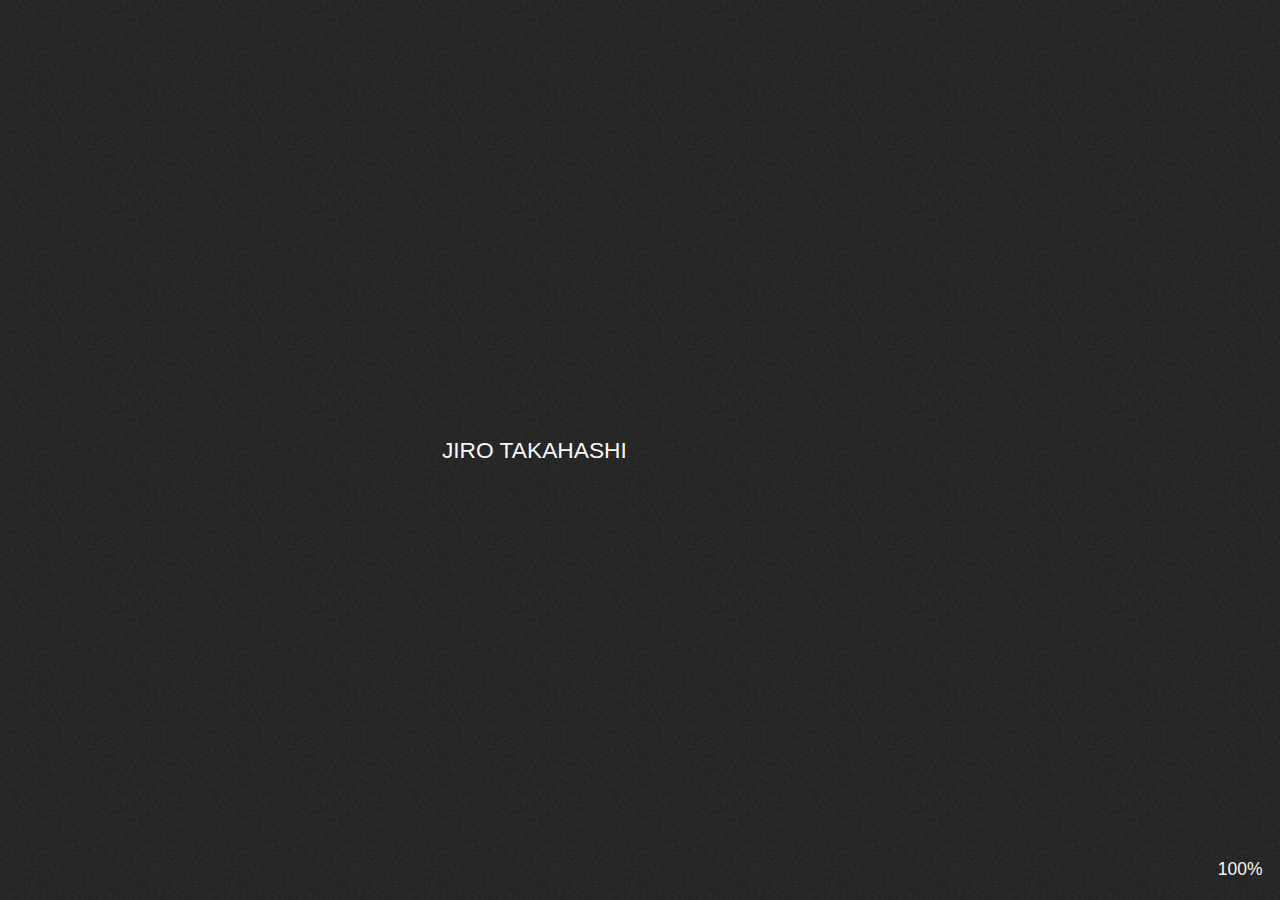
<file: index.html>
<!DOCTYPE html>
<html>
<head>
<title>PF ver2</title>
<meta charset="utf-8">
<meta http-equiv="X-UA-Compatible" content="IE=edge,chrome=1">
<meta name="descriptionription" content="Demo Project">
<meta name="viewport" content="width=device-width, initial-scale=1">
<meta name="robots" content="noindex, nofollow">
<link rel="stylesheet" href="/css/style.css">
<style type="text/css"></style>
</head>

<body id="top" class="home">
  
<div class="grain"></div>

<div id="preloader-overlay" class="overlay overlay-preloader">
  <div class="overlay-content container">
    <div class="loading l-grid v-animate v-fade-in">
      <h1 class="col-l h-4 name">Jiro Takahashi</h1>
      <div class="col-r position">
        <div class="position-inner">
          <span class="s1">Creative Director</span>
          <span class="s2">UI/UX Designer</span>
          <span class="s3">Front-end Developer</span>
        </div>
      </div>
    </div> 
    <div class="progress"><span data-target="100">0</span>%</div>
  </div>
</div>

<div class="wrapper">
  <aside>
    <div id="menu-overlay" class="overlay overlay-menu">
      <div class="overlay-content container">
        <div class="col-l">
          <nav class="nav">
            <ul class="nav-list h-1">
              <li class="nav-menu">
                <a href="/" class="link text-outline link-slot"><span data-text="Home" class="link-text">Home</span></a>
              </li>
              <li class="nav-menu">
                <a href="/works.html" class="link text-outline link-slot"><span data-text="Works" class="link-text">Works</span></a>
              </li>
              <li class="nav-menu">
                <a href="/about.html" class="link text-outline link-slot"><span data-text="About" class="link-text">About</span></a>
              </li>
              <li class="nav-menu">
                <a href="/contact.html" class="link text-outline link-slot"><span data-text="Contact" class="link-text">Contact</span></a>
              </li>
            </ul>
          </nav>
        </div>
        <div class="col-r">
    
          <div class="info">
            <h3 class="title">Contact</h3>
            <ul>
              <li>
                <a class="link link-slot" href="mailto:creative.geek@gmail.com"><span data-text="creative.geek@gmail.com" class="link-text">creative.geek@gmail.com</span></a>
              </li>
            </ul>
          </div>
    
          <div class="info">
            <h3 class="title">Social</h3>
            <ul>
              <li>
                <a class="link link-slot" href="#" target="_blank"><span data-text="Instagram" class="link-text">Instagram</span></a>
              </li>
              <li>
                <a class="link link-slot" href="#" target="_blank"><span data-text="Facebook" class="link-text">Facebook</span></a>
              </li>
              <li>
                <a class="link link-slot" href="#" target="_blank"><span data-text="LinkedIn" class="link-text">LinkedIn</span></a>
              </li>
            </ul>
          </div>
    
          <div class="info">
            <h3 class="title">Base</h3>
            <address>Tokyo / New York / Anyware</address>
          </div>
  
        </div>
      </div>
    
    </div>
  
    <div id="archives-overlay" class="overlay overlay-archives">
      <div class="overlay-content container">
        <nav class="nav nav-archives">
          <ul class="nav-list h-1">
  
            <li class="nav-menu">
              <a href="#" class="link text-outline">Upflex Website</a>
              <img class="img" src="/img/work-thumb-1.jpg"/>
              <div class="ticker">
                <div class="ticker-content">
                  <span>Upflex Website</span>
                  <span>Upflex Website</span>
                  <span>Upflex Website</span>
                  <span>Upflex Website</span>
                  <span>Upflex Website</span>
                </div>
              </div>
            </li>
  
            <li class="nav-menu">
              <a href="#" class="link text-outline">Upflex App</a>
              <img class="img" src="/img/work-thumb-2.jpg"/>
              <div class="ticker">
                <div class="ticker-content">
                  <span>Upflex App</span>
                  <span>Upflex App</span>
                  <span>Upflex App</span>
                  <span>Upflex App</span>
                  <span>Upflex App</span>
                </div>
              </div>
            </li>
  
            <li class="nav-menu">
              <a href="#" class="link text-outline">Upflex Dashboard</a>
              <img class="img" src="/img/work-thumb-3.jpg"/>
              <div class="ticker">
                <div class="ticker-content">
                  <span>Upflex Dashboard</span>
                  <span>Upflex Dashboard</span>
                  <span>Upflex Dashboard</span>
                  <span>Upflex Dashboard</span>
                  <span>Upflex Dashboard</span>
                </div>
              </div>
            </li>
  
            <li class="nav-menu">
              <a href="#" class="link text-outline">Upflex Website</a>
              <img class="img" src="/img/work-thumb-1.jpg"/>
              <div class="ticker">
                <div class="ticker-content">
                  <span>Upflex Website</span>
                  <span>Upflex Website</span>
                  <span>Upflex Website</span>
                  <span>Upflex Website</span>
                  <span>Upflex Website</span>
                </div>
              </div>
            </li>
  
            <li class="nav-menu">
              <a href="#" class="link text-outline">Upflex App</a>
              <img class="img" src="/img/work-thumb-2.jpg"/>
              <div class="ticker">
                <div class="ticker-content">
                  <span>Upflex App</span>
                  <span>Upflex App</span>
                  <span>Upflex App</span>
                  <span>Upflex App</span>
                  <span>Upflex App</span>
                </div>
              </div>
            </li>
  
            <li class="nav-menu">
              <a href="#" class="link text-outline">Upflex Dashboard</a>
              <img class="img" src="/img/work-thumb-3.jpg"/>
              <div class="ticker">
                <div class="ticker-content">
                  <span>Upflex Dashboard</span>
                  <span>Upflex Dashboard</span>
                  <span>Upflex Dashboard</span>
                  <span>Upflex Dashboard</span>
                  <span>Upflex Dashboard</span>
                </div>
              </div>
            </li>
  
            <li class="nav-menu">
              <a href="#" class="link text-outline">Upflex Website</a>
              <img class="img" src="/img/work-thumb-1.jpg"/>
              <div class="ticker">
                <div class="ticker-content">
                  <span>Upflex Website</span>
                  <span>Upflex Website</span>
                  <span>Upflex Website</span>
                  <span>Upflex Website</span>
                  <span>Upflex Website</span>
                </div>
              </div>
            </li>
  
            <li class="nav-menu">
              <a href="#" class="link text-outline">Upflex App</a>
              <img class="img" src="/img/work-thumb-2.jpg"/>
              <div class="ticker">
                <div class="ticker-content">
                  <span>Upflex App</span>
                  <span>Upflex App</span>
                  <span>Upflex App</span>
                  <span>Upflex App</span>
                  <span>Upflex App</span>
                </div>
              </div>
            </li>
  
            <li class="nav-menu">
              <a href="#" class="link text-outline">Upflex Dashboard</a>
              <img class="img" src="/img/work-thumb-3.jpg"/>
              <div class="ticker">
                <div class="ticker-content">
                  <span>Upflex Dashboard</span>
                  <span>Upflex Dashboard</span>
                  <span>Upflex Dashboard</span>
                  <span>Upflex Dashboard</span>
                  <span>Upflex Dashboard</span>
                </div>
              </div>
            </li>
  
          </ul>
        </nav>
      </div>
    
    </div>
  
    <div class="logo-wrapper">
      <a class="logo-link" href="/">
        <img class="svg" src="/img/logo.svg" alt="Jiro Takahashi">
        
      </a>
    </div>
  
    <div id="menu-btn" class="menu-btn">
      <span class="visuallyhidden">Menu</span>
      <span class="line-1"></span>
      <span class="line-2"></span>
    </div>
  
    <nav id="nav-extra" class="nav-extra">
      <nav id="nav-works" class="nav nav-works v-animate v-fade-in">
        <a href="#" class="link link-slot"><span data-text="Archives" class="link-text">Archives</span></a>
        <a href="#" class="link link-slot d-none"><span data-text="Close" class="link-text">Close</span></a>
      </nav>
      <nav id="nav-pagetop" class="nav nav-pagetop v-animate v-fade-in">
        <a href="#top" class="link scroll link-slot"><span data-text="Page Top" class="link-text">Page Top</span></a>
      </nav>
    </nav>
    
    <div class="cta rellax load" data-rellax-speed="-3" data-rellax-mobile-speed="0">
      <a href="">
        <img class="svg" src="/img/cta.svg" alt="Contact me">
      </a>
    </div>
  </aside>

  <header class="header">
    <div class="container">
      <nav class="nav-main v-animate v-move-in v-draw-line-bottom">
        <h1 class="author">
          <a href="/" class="link link-slot"><span data-text="Jiro Takahashi" class="link-text">Jiro Takahashi</span></a>
        </h1>
        <ul class="nav-list">
          <li class="nav-menu">
            <a href="/works.html" class="link link-slot"><span data-text="Works" class="link-text">Works</span></a>
          </li>
          <li class="nav-menu">
            <a href="/about.html" class="link link-slot"><span data-text="About" class="link-text">About</span></a>
          </li>
          <li class="nav-menu">
            <a href="/contact.html" class="link link-slot"><span data-text="Contact" class="link-text">Contact</span></a>
          </li>
        </ul>
      </nav>
    </div>
  </header>

  <main class="main">
    
    <section class="container section intro v-animate"> 
      <div class="intro-inner h-1">
        <p class="text-outline v-animate v-move-in">I’m Jiro Takahashi.</p>
        <p class="v-animate v-move-in delay-1">Full-Stack Designer who makes business stands out with 360* Design experience</p>
      </div>
    </section>

    <section class="container section works">
      <h1 class="v-animate v-move-in v-draw-line-bottom">Selected Works</h1>
    
      <div class="showcase l-grid">
        <a href="/work-template.html" class="item i-m-l  v-animate v-fade-in" data-rellax-speed="0" data-rellax-mobile-speed="0">
          <h2 class="title">Upflex Website</h2>
          <div class="visual"><img src="/img/work-thumb-1.jpg" alt=""></div>
          <div class="description v-animate v-draw-line-bottom"><span class="category">Website Design</span><span class="date">2020</span></div>
        </a>
      <a href="/work-template.html" class="item i-s-r rellax v-animate v-fade-in" data-rellax-speed="2" data-rellax-mobile-speed="0">
          <h2 class="title">Upflex Website</h2>
          <div class="visual"><img src="/img/work-thumb-2.jpg" alt=""></div>
          <div class="description v-animate v-draw-line-bottom"><span class="category">Website Design</span><span class="date">2020</span></div>
        </a>
      <a href="/work-template.html" class="item i-l-c rellax v-animate v-fade-in" data-rellax-speed="0" data-rellax-mobile-speed="0">
          <h2 class="title">Upflex Website</h2>
          <div class="visual"><img src="/img/work-thumb-3.jpg" alt=""></div>
          <div class="description v-animate v-draw-line-bottom"><span class="category">Website Design</span><span class="date">2020</span></div>
        </a>
      <a href="/work-template.html" class="item i-s-l rellax v-animate v-fade-in" data-rellax-speed="1" data-rellax-mobile-speed="0">
          <h2 class="title">Upflex Website</h2>
          <div class="visual"><img src="/img/work-thumb-1.jpg" alt=""></div>
          <div class="description v-animate v-draw-line-bottom"><span class="category">Website Design</span><span class="date">2020</span></div>
        </a>
      <a href="/work-template.html" class="item i-m-r rellax v-animate v-fade-in" data-rellax-speed="0" data-rellax-mobile-speed="0">
          <h2 class="title">Upflex Website</h2>
          <div class="visual"><img src="/img/work-thumb-2.jpg" alt=""></div>
          <div class="description v-animate v-draw-line-bottom"><span class="category">Website Design</span><span class="date">2020</span></div>
        </a>
      <a href="/work-template.html" class="item i-l-c rellax v-animate v-fade-in" data-rellax-speed="0" data-rellax-mobile-speed="0">
          <h2 class="title">Upflex Website</h2>
          <div class="visual"><img src="/img/work-thumb-3.jpg" alt=""></div>
          <div class="description v-animate v-draw-line-bottom"><span class="category">Website Design</span><span class="date">2020</span></div>
        </a> 
      </div>
      
      <div class="a-center a-m-left">
        <a href="#" class="btn">All works
          <div class="arrow"></div>
        </a>
      </div>
    </section>


    <section class="container section about">
      <h1 class="about-inner v-animate v-move-in v-draw-line-bottom">About Me</h1>
      <div class="l-grid v-animate v-fade-in">
        <div class="col-l offset">
          <p class="text-title">Lorem ipsum dolor sit amet, are consetetur sadipscing elitr. </p>
        </div>
        <div class="col-r">
          <p>Lorem ipsum dolor sit amet, consetetur sadipscing elitr, sed diam nonumy eirmod tempor invidunt ut labore et dolore magna aliquyam erat, sed diam voluptua. At vero eos et accusam et justo duoLorem ipsum dolor sit amet, consetetur sadipscing elitr</p>
          <a href="#" class="btn">More About
            <div class="arrow"></div>
          </a>
        </div>
      </div>
    </section> 


    <section class="container-fluid section">
      <div class="ticker ticker-main">
        <span>Art Direction</span><span>Motion Graphics</span><span>Video Editing</span><span>Frontend</span><span>Backend</span><span>Illustration</span><span>Marketing</span><span>UI/UX</span><span>Curry</span><span>Art Direction</span>
      </div>
    </section>

    <section class="container section contact"> 
      <h1 class="v-animate v-move-in v-draw-line-bottom">
        <a href="#" class="link link-slot">
          <span class="link-text" data-text="Let’s Create">Let’s Create</span>
          <span class="arrow-outline"><img src="/img/icon_arrow-l.svg" alt=""></span>
        </a>
      </h1>
      <div class="l-grid">
        <div class="col-l col-title">
          <h2 class="h-5">Contact</h2>
          <a class="link link-slot" href="mailto:creative.geek@gmail.com"><span data-text="creative.geek@gmail.com" class="link-text">creative.geek@gmail.com</span></a>
        </div>
        <div class="col-r">
          <h2 class="h-5">Social</h2>
          <ul class="social-list">
            <li class="nav-menu">
              <a href="#" class="link" target="blank">LN</a>
            </li>
            <li class="nav-menu">
              <a href="#" class="link" target="blank">IG</a>
            </li>
            <li class="nav-menu">
              <a href="#" class="link" target="blank">FB</a>
            </li>
            <li class="nav-menu">
              <a href="#" class="link" target="blank">TW</a>
            </li>
          </ul>
        </div>
      </div>
    
    </section>
    
  </main>

  <footer class="footer container">
    <section class="footer-inner v-animate v-move-in v-draw-line-top"> 
        <small class="copyright">Jiro Takahashi © 2020</small>
    </section>
  </footer>
  
</div>

<script src="/js/rellax.min.js"></script>
<script src="/js/flickity.pkgd.min.js"></script>
<script src="/js/main.js"></script>
<script type="text/javascript"></script>

</body>

</html>
</file>
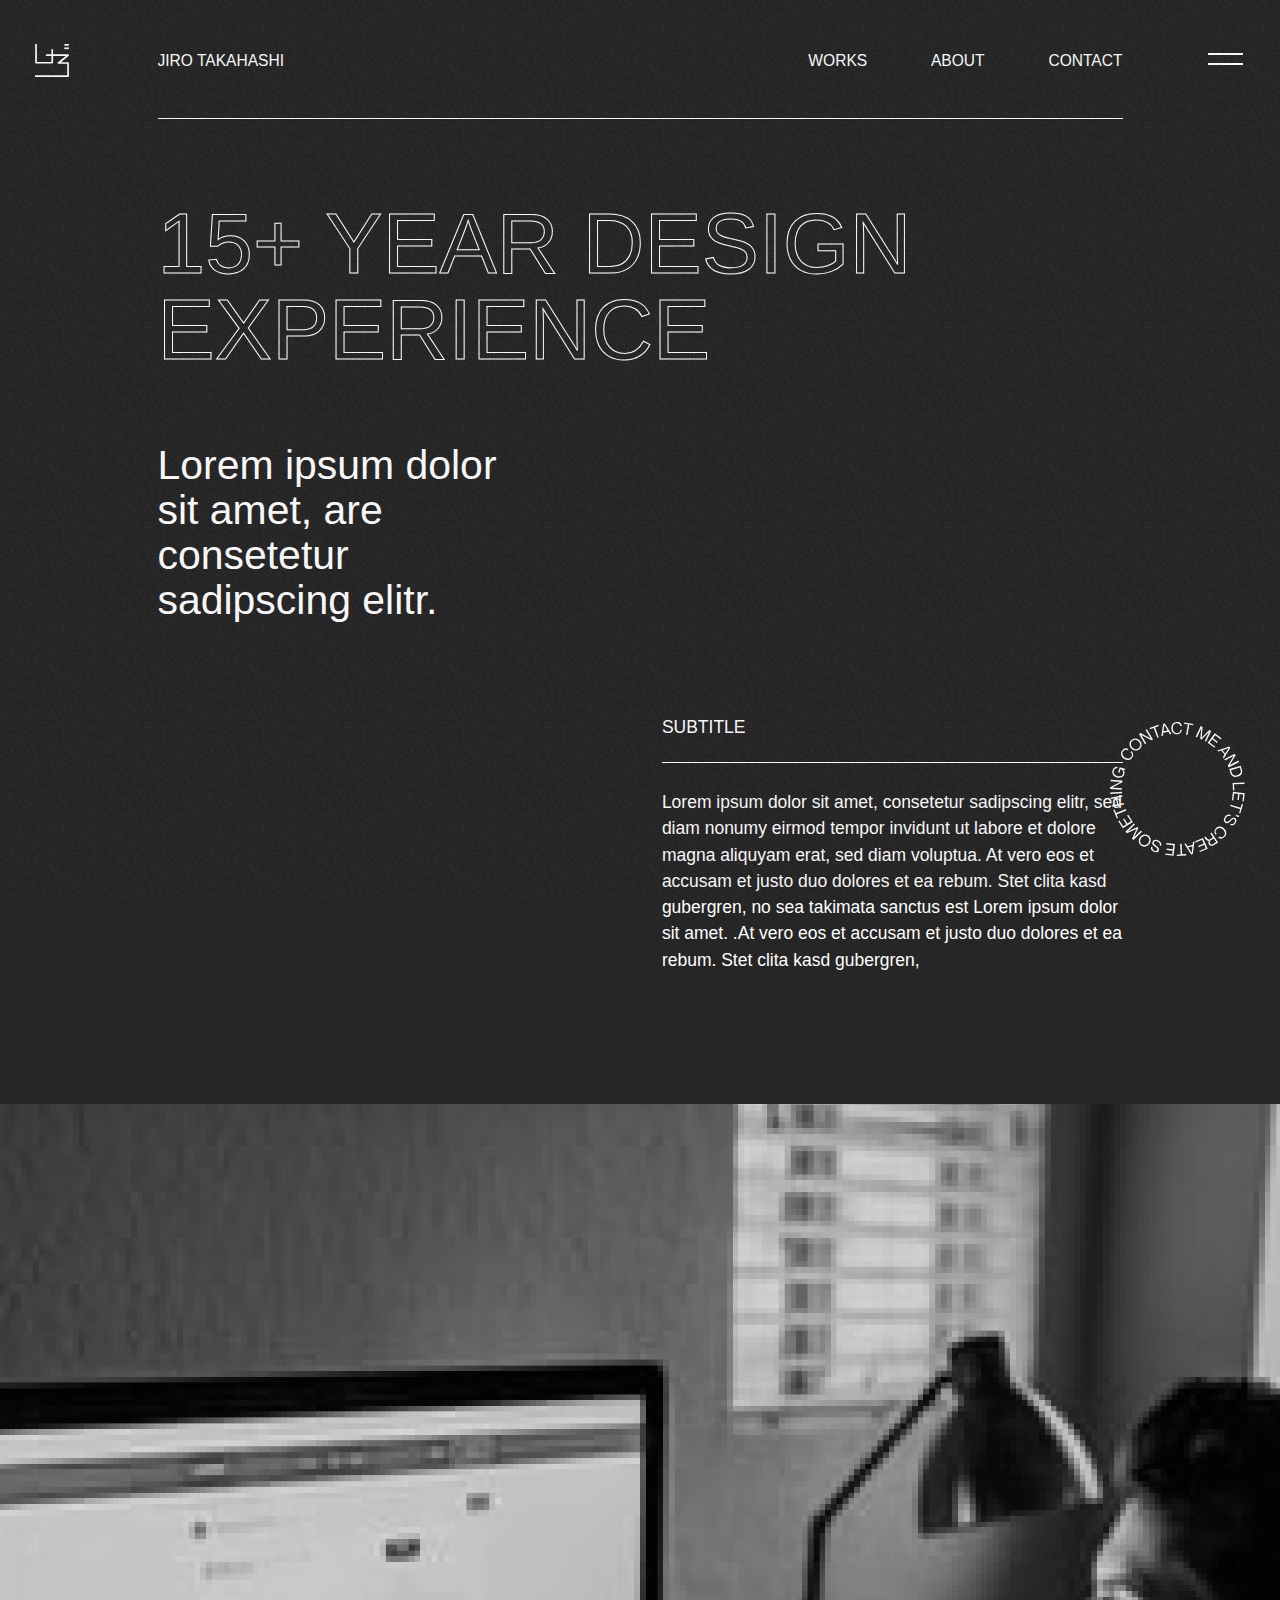
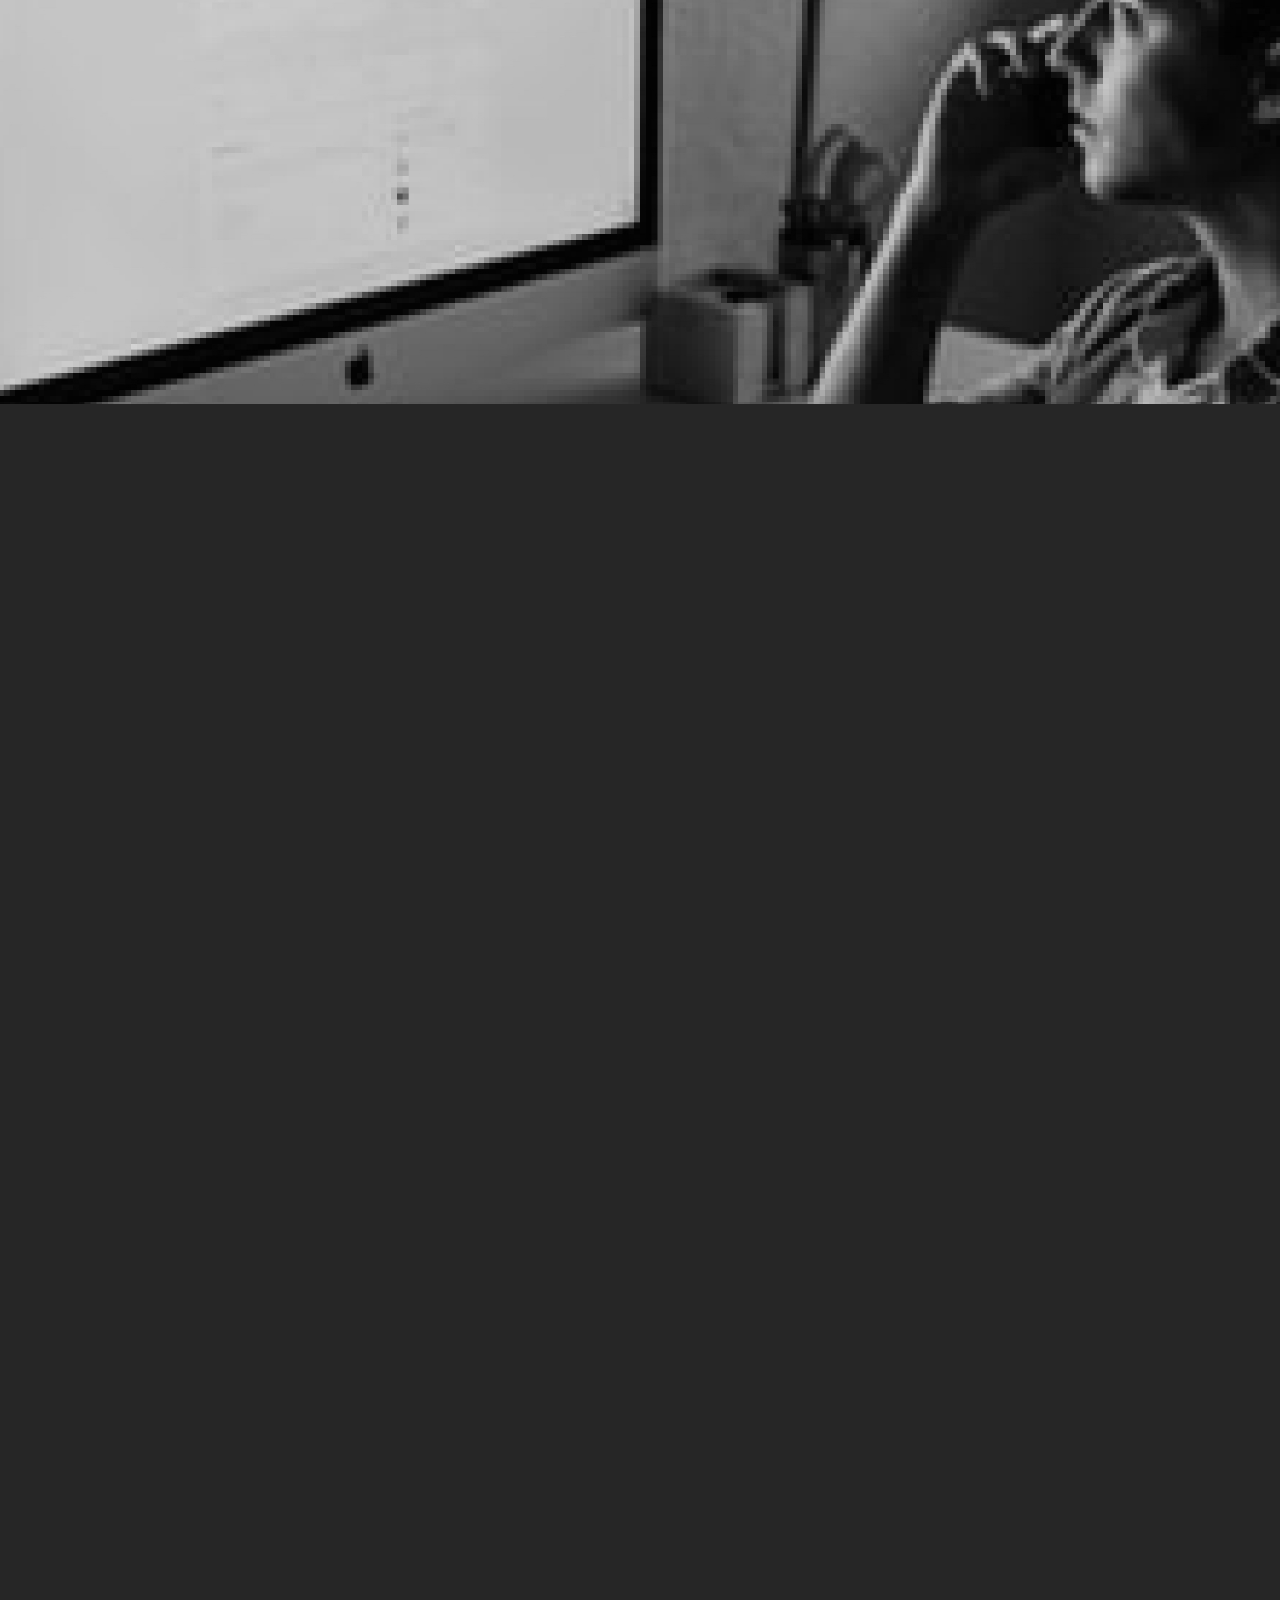
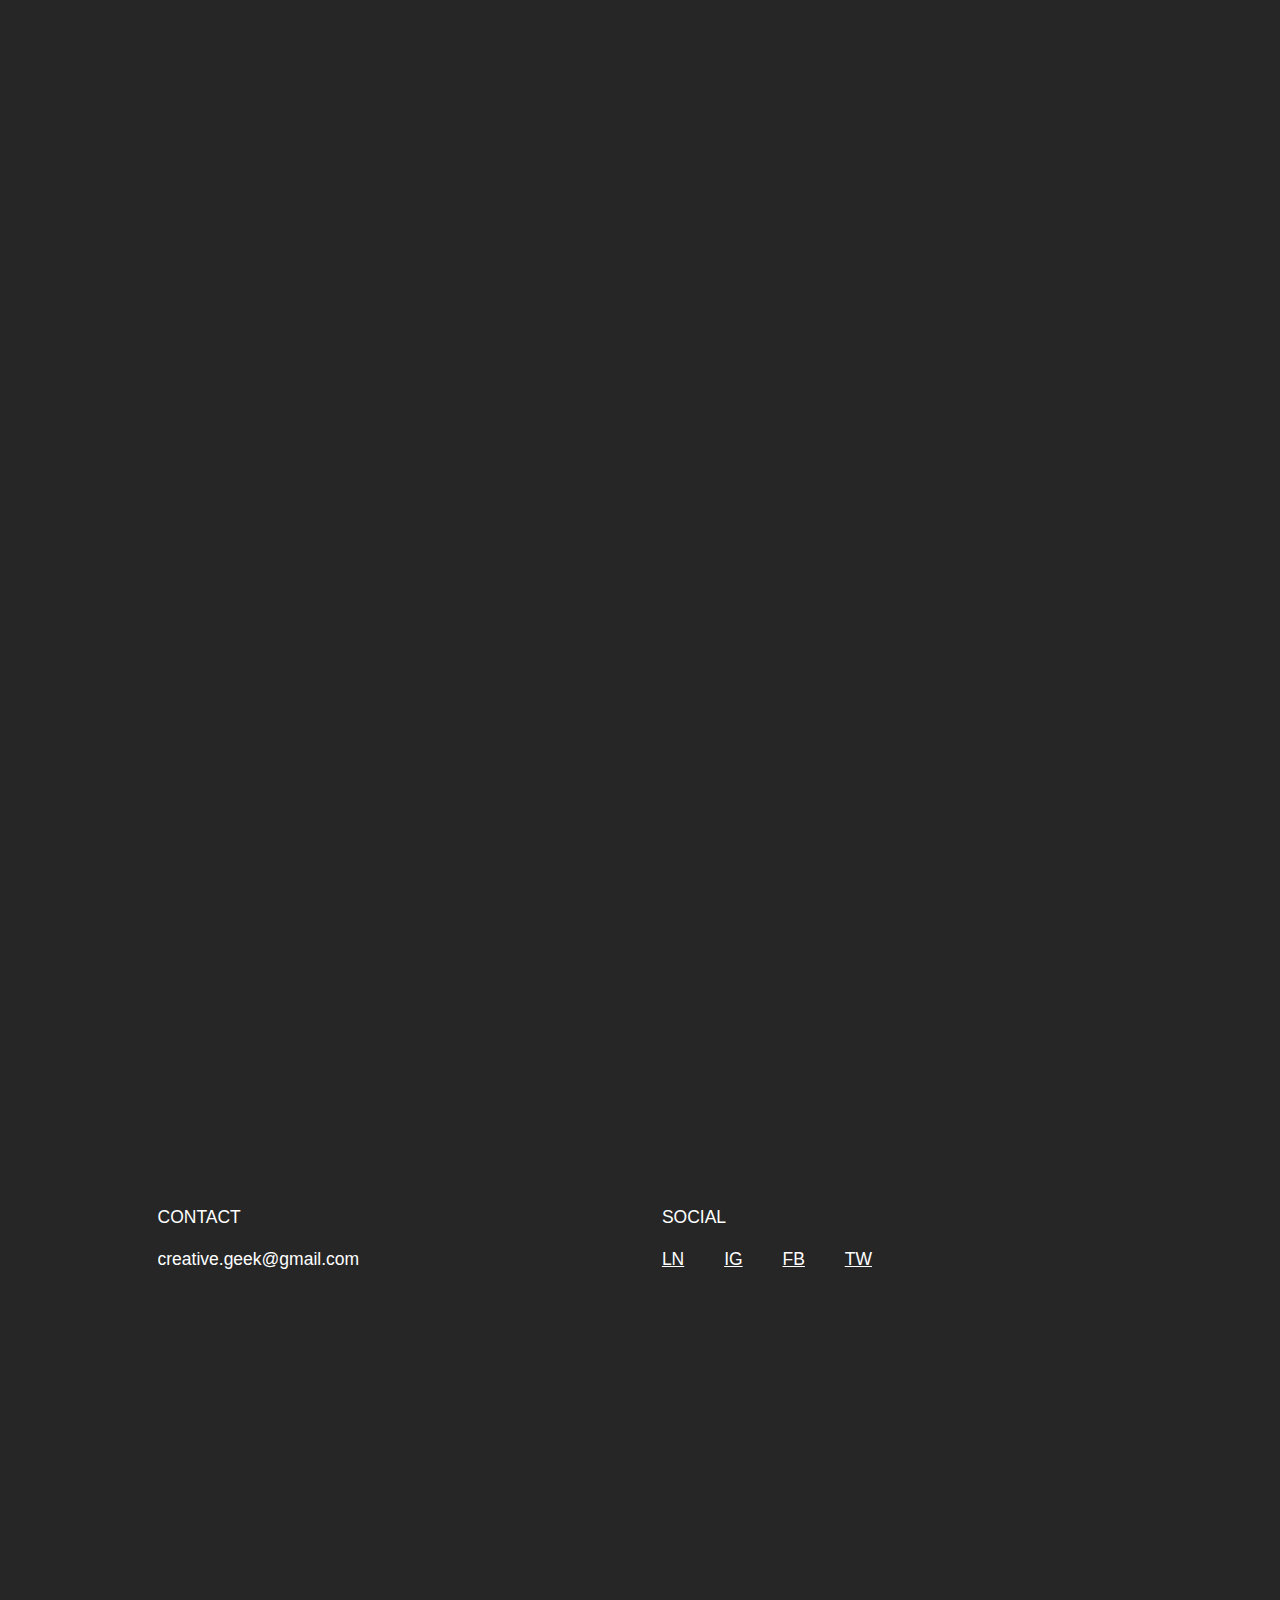
<file: about.html>
<!DOCTYPE html>
<html>
<head>
<title>About - PF ver2</title>
<meta charset="utf-8">
<meta http-equiv="X-UA-Compatible" content="IE=edge,chrome=1">
<meta name="descriptionription" content="Demo Project">
<meta name="viewport" content="width=device-width, initial-scale=1">
<meta name="robots" content="noindex, nofollow">
<link rel="stylesheet" href="/css/style.css">
<style type="text/css"></style>
</head>

<body id="top" class="about">
  
<div class="grain"></div>

<div class="wrapper">
  <aside>
    <div id="menu-overlay" class="overlay overlay-menu">
      <div class="overlay-content container">
        <div class="col-l">
          <nav class="nav">
            <ul class="nav-list h-1">
              <li class="nav-menu">
                <a href="/" class="link text-outline link-slot"><span data-text="Home" class="link-text">Home</span></a>
              </li>
              <li class="nav-menu">
                <a href="/works.html" class="link text-outline link-slot"><span data-text="Works" class="link-text">Works</span></a>
              </li>
              <li class="nav-menu">
                <a href="/about.html" class="link text-outline link-slot"><span data-text="About" class="link-text">About</span></a>
              </li>
              <li class="nav-menu">
                <a href="/contact.html" class="link text-outline link-slot"><span data-text="Contact" class="link-text">Contact</span></a>
              </li>
            </ul>
          </nav>
        </div>
        <div class="col-r">
    
          <div class="info">
            <h3 class="title">Contact</h3>
            <ul>
              <li>
                <a class="link link-slot" href="mailto:creative.geek@gmail.com"><span data-text="creative.geek@gmail.com" class="link-text">creative.geek@gmail.com</span></a>
              </li>
            </ul>
          </div>
    
          <div class="info">
            <h3 class="title">Social</h3>
            <ul>
              <li>
                <a class="link link-slot" href="#" target="_blank"><span data-text="Instagram" class="link-text">Instagram</span></a>
              </li>
              <li>
                <a class="link link-slot" href="#" target="_blank"><span data-text="Facebook" class="link-text">Facebook</span></a>
              </li>
              <li>
                <a class="link link-slot" href="#" target="_blank"><span data-text="LinkedIn" class="link-text">LinkedIn</span></a>
              </li>
            </ul>
          </div>
    
          <div class="info">
            <h3 class="title">Base</h3>
            <address>Tokyo / New York / Anyware</address>
          </div>
  
        </div>
      </div>
    
    </div>
  
    <div id="archives-overlay" class="overlay overlay-archives">
      <div class="overlay-content container">
        <nav class="nav nav-archives">
          <ul class="nav-list h-1">
  
            <li class="nav-menu">
              <a href="#" class="link text-outline">Upflex Website</a>
              <img class="img" src="/img/work-thumb-1.jpg"/>
              <div class="ticker">
                <div class="ticker-content">
                  <span>Upflex Website</span>
                  <span>Upflex Website</span>
                  <span>Upflex Website</span>
                  <span>Upflex Website</span>
                  <span>Upflex Website</span>
                </div>
              </div>
            </li>
  
            <li class="nav-menu">
              <a href="#" class="link text-outline">Upflex App</a>
              <img class="img" src="/img/work-thumb-2.jpg"/>
              <div class="ticker">
                <div class="ticker-content">
                  <span>Upflex App</span>
                  <span>Upflex App</span>
                  <span>Upflex App</span>
                  <span>Upflex App</span>
                  <span>Upflex App</span>
                </div>
              </div>
            </li>
  
            <li class="nav-menu">
              <a href="#" class="link text-outline">Upflex Dashboard</a>
              <img class="img" src="/img/work-thumb-3.jpg"/>
              <div class="ticker">
                <div class="ticker-content">
                  <span>Upflex Dashboard</span>
                  <span>Upflex Dashboard</span>
                  <span>Upflex Dashboard</span>
                  <span>Upflex Dashboard</span>
                  <span>Upflex Dashboard</span>
                </div>
              </div>
            </li>
  
            <li class="nav-menu">
              <a href="#" class="link text-outline">Upflex Website</a>
              <img class="img" src="/img/work-thumb-1.jpg"/>
              <div class="ticker">
                <div class="ticker-content">
                  <span>Upflex Website</span>
                  <span>Upflex Website</span>
                  <span>Upflex Website</span>
                  <span>Upflex Website</span>
                  <span>Upflex Website</span>
                </div>
              </div>
            </li>
  
            <li class="nav-menu">
              <a href="#" class="link text-outline">Upflex App</a>
              <img class="img" src="/img/work-thumb-2.jpg"/>
              <div class="ticker">
                <div class="ticker-content">
                  <span>Upflex App</span>
                  <span>Upflex App</span>
                  <span>Upflex App</span>
                  <span>Upflex App</span>
                  <span>Upflex App</span>
                </div>
              </div>
            </li>
  
            <li class="nav-menu">
              <a href="#" class="link text-outline">Upflex Dashboard</a>
              <img class="img" src="/img/work-thumb-3.jpg"/>
              <div class="ticker">
                <div class="ticker-content">
                  <span>Upflex Dashboard</span>
                  <span>Upflex Dashboard</span>
                  <span>Upflex Dashboard</span>
                  <span>Upflex Dashboard</span>
                  <span>Upflex Dashboard</span>
                </div>
              </div>
            </li>
  
            <li class="nav-menu">
              <a href="#" class="link text-outline">Upflex Website</a>
              <img class="img" src="/img/work-thumb-1.jpg"/>
              <div class="ticker">
                <div class="ticker-content">
                  <span>Upflex Website</span>
                  <span>Upflex Website</span>
                  <span>Upflex Website</span>
                  <span>Upflex Website</span>
                  <span>Upflex Website</span>
                </div>
              </div>
            </li>
  
            <li class="nav-menu">
              <a href="#" class="link text-outline">Upflex App</a>
              <img class="img" src="/img/work-thumb-2.jpg"/>
              <div class="ticker">
                <div class="ticker-content">
                  <span>Upflex App</span>
                  <span>Upflex App</span>
                  <span>Upflex App</span>
                  <span>Upflex App</span>
                  <span>Upflex App</span>
                </div>
              </div>
            </li>
  
            <li class="nav-menu">
              <a href="#" class="link text-outline">Upflex Dashboard</a>
              <img class="img" src="/img/work-thumb-3.jpg"/>
              <div class="ticker">
                <div class="ticker-content">
                  <span>Upflex Dashboard</span>
                  <span>Upflex Dashboard</span>
                  <span>Upflex Dashboard</span>
                  <span>Upflex Dashboard</span>
                  <span>Upflex Dashboard</span>
                </div>
              </div>
            </li>
  
          </ul>
        </nav>
      </div>
    
    </div>
  
    <div class="logo-wrapper">
      <a class="logo-link" href="/">
        <img class="svg" src="/img/logo.svg" alt="Jiro Takahashi">
        
      </a>
    </div>
  
    <div id="menu-btn" class="menu-btn">
      <span class="visuallyhidden">Menu</span>
      <span class="line-1"></span>
      <span class="line-2"></span>
    </div>
  
    <nav id="nav-extra" class="nav-extra">
      <nav id="nav-works" class="nav nav-works v-animate v-fade-in">
        <a href="#" class="link link-slot"><span data-text="Archives" class="link-text">Archives</span></a>
        <a href="#" class="link link-slot d-none"><span data-text="Close" class="link-text">Close</span></a>
      </nav>
      <nav id="nav-pagetop" class="nav nav-pagetop v-animate v-fade-in">
        <a href="#top" class="link scroll link-slot"><span data-text="Page Top" class="link-text">Page Top</span></a>
      </nav>
    </nav>
    
    <div class="cta rellax load" data-rellax-speed="-3" data-rellax-mobile-speed="0">
      <a href="">
        <img class="svg" src="/img/cta.svg" alt="Contact me">
      </a>
    </div>
  </aside>

  <header class="header">
    <div class="container">
      <nav class="nav-main v-animate v-move-in v-draw-line-bottom">
        <h1 class="author">
          <a href="/" class="link link-slot"><span data-text="Jiro Takahashi" class="link-text">Jiro Takahashi</span></a>
        </h1>
        <ul class="nav-list">
          <li class="nav-menu">
            <a href="/works.html" class="link link-slot"><span data-text="Works" class="link-text">Works</span></a>
          </li>
          <li class="nav-menu">
            <a href="/about.html" class="link link-slot"><span data-text="About" class="link-text">About</span></a>
          </li>
          <li class="nav-menu">
            <a href="/contact.html" class="link link-slot"><span data-text="Contact" class="link-text">Contact</span></a>
          </li>
        </ul>
      </nav>
    </div>
  </header>

  <main class="main">
    
    <section class="container section intro v-animate mb-0"> 
      <div class="intro-inner">
        
        <h1 class="text-outline v-animate v-move-in">15+ year Design Experience</h1>
        <div class="l-grid mb-1">
          <div class="col-l offset">
            <p class="text-title v-animate v-move-in delay-1">Lorem ipsum dolor sit amet, are consetetur sadipscing elitr. </p>
          </div>
        </div>
        <div class="l-grid v-animate v-fade-in delay-2">
          <div class="col-r">
            <h2 class="h-5 v-animate v-draw-line-bottom">Subtitle</h2>
            <p>Lorem ipsum dolor sit amet, consetetur sadipscing elitr, sed diam nonumy eirmod tempor invidunt ut labore et dolore magna aliquyam erat, sed diam voluptua. At vero eos et accusam et justo duo dolores et ea rebum. Stet clita kasd gubergren, no sea takimata sanctus est Lorem ipsum dolor sit amet. .At vero eos et accusam et justo duo dolores et ea rebum. Stet clita kasd gubergren, </p>
          </div>
        </div>
      </div>
    </section>

    <section class="container-fluid section hero">
      <div class="rellax hero-inner test-1" data-rellax-speed="4" data-rellax-mobile-speed="0">  
        <img src="/img/about_img-hero.jpg" alt="">
      </div>
    </section>

    <section class="container section expertise">
      <h1 class="v-animate v-move-in v-draw-line-bottom">Expertise</h1>
      <div class="l-grid mb-1 v-animate v-fade-in">
        <div class="col-l offset">
          <p class="text-title">Lorem ipsum dolor sit amet, are consetetur sadipscing elitr. </p>
        </div>
        <div class="col-r">
          <p>Lorem ipsum dolor sit amet, consetetur sadipscing elitr, sed diam nonumy eirmod tempor invidunt ut labore et dolore magna aliquyam erat, sed diam voluptua. At vero eos et accusam et justo duo</p>
        </div>
      </div>

      <h2 class="h-5 v-animate v-fade-in v-draw-line-bottom mb-0">What I do</h2>
      <ul class="accordion mb-1">
        <li class="panel v-animate v-fade-in">
          <h3 class="label">Web Design1<span class="icon"></span></h3>
          <p class="description">Lorem ipsum dolor sit amet, consetetur sadipscing elitr, sed diam nonumy eirmod tempor indd viduntc Lorem ipsum dolor sit amet, consetetur sadipscing elitr, sed diam nonumy eirmod tempor invidunt ut labore et dolore magna aliquyam erat, sed diam voluptua. At vero eos et accusam et justo duoLorem ipsum dolor sit amet, consetetur sadipscing elitr, sed diam nonumy eirmod tempor indd viduntc Lorem ipsum dolor sit amet, consetetur sadipscing elitr, sed diam nonumy eirmod tempor invidunt ut labore et dolore magna aliquyam erat, sed diam voluptua. At vero eos et accusam et justo duoLorem ipsum dolor sit amet, consetetur sadipscing elitr, sed diam nonumy eirmod tempor indd viduntc Lorem ipsum dolor sit amet, consetetur sadipscing elitr, sed diam nonumy eirmod tempor invidunt ut labore et dolore magna aliquyam erat, sed diam voluptua. At vero eos et accusam et justo duo</p>
        </li>
        <li class="panel v-animate v-fade-in">
          <h3 class="label">Web Design1<span class="icon"></span></h3>
          <p class="description">Lorem ipsum dolor sit amet, consetetur sadipscing elitr, sed diam nonumy eirmod tempor invidunt ut labore et dolore magna aliquyam erat, sed diam voluptua. At vero eos et accusam et justo duo</p>
        </li>
        <li class="panel v-animate v-fade-in">
          <h3 class="label">Web Design1<span class="icon"></span></h3>
          <p class="description">Lorem ipsum dolor sit amet, consetetur sadipscing elitr, sed diam nonumy eirmod tempor invidunt ut labore et dolore magna aliquyam erat, sed diam voluptua. At vero eos et accusam et justo duoLorem ipsum dolor sit amet, consetetur sadipscing elitr, sed diam nonumy eirmod tempor invidunt ut labore et dolore magna aliquyam erat, sed diam voluptua. At vero eos et accusam et justo duo</p>
        </li>
        <li class="panel v-animate v-fade-in">
          <h3 class="label">Web Design1<span class="icon"></span></h3>
          <p class="description">Lorem ipsum dolor sit amet, consetetur sadipscing elitr, sed diam nonumy eirmod tempor invidunt ut labore et dolore magna aliquyam erat, sed diam voluptua. At vero eos et accusam et justo duo</p>
        </li>
        <li class="panel v-animate v-fade-in">
          <h3 class="label">Web Design1<span class="icon"></span></h3>
          <p class="description">Lorem ipsum dolor sit amet, consetetur sadipscing elitr, sed diam nonumy eirmod tempor invidunt ut labore et dolore magna aliquyam erat, sed diam voluptua. At vero eos et accusam et justo duoLorem ipsum dolor sit amet, consetetur sadipscing elitr, sed diam nonumy eirmod tempor invidunt ut labore et dolore magna aliquyam erat, sed diam voluptua. At vero eos et accusam et justo duoLorem ipsum dolor sit amet, consetetur sadipscing elitr, sed diam nonumy eirmod tempor invidunt ut labore et dolore magna aliquyam erat, sed diam voluptua. At vero eos et accusam et justo duoLorem ipsum dolor sit amet, consetetur sadipscing elitr, sed diam nonumy eirmod tempor invidunt ut labore et dolore magna aliquyam erat, sed diam voluptua. At vero eos et accusam et justo duo</p>
        </li>
      </ul>

      <div class="l-grid mb-2 v-animate v-fade-in">
        <div class="col-r">
          <h2 class="h-5 v-animate v-draw-line-bottom">Subtitle</h2>
          <p>Lorem ipsum dolor sit amet, consetetur sadipscing elitr, sed diam nonumy eirmod tempor invidunt ut labore et dolore magna aliquyam erat, sed diam voluptua. At vero eos et accusam et justo duo dolores et ea rebum. Stet clita kasd gubergren, no sea takimata sanctus est Lorem ipsum dolor sit amet</p>
        </div>
      </div>

      <div class="l-grid skill">
        <div class="col v-animate v-fade-in">
          <img class="icon" src="/img/icon_skill-design.svg" alt="">
          <h3 class="h-5">Design/Prototype</h2>
          <ul>
            <li>XD</li>
            <li>Sketch</li>
            <li>Figma</li>
            <li>Illustrator</li>
            <li>Photoshop</li>
            <li>Procreate</li>
          </ul>
        </div>
        <div class="col v-animate v-fade-in">
          <img class="icon" src="/img/icon_skill-design.svg" alt="">
          <h3 class="h-5">Design/Prototype</h2>
          <ul>
            <li>XD</li>
            <li>Sketch</li>
            <li>Figma</li>
            <li>Illustrator</li>
            <li>Photoshop</li>
            <li>Procreate</li>
          </ul>
        </div>
        <div class="col v-animate v-fade-in">
          <img class="icon" src="/img/icon_skill-design.svg" alt="">
          <h3 class="h-5">Design/Prototype</h2>
          <ul>
            <li>XD</li>
            <li>Sketch</li>
            <li>Figma</li>
            <li>Illustrator</li>
            <li>Photoshop</li>
            <li>Procreate</li>
          </ul>
        </div>
        <div class="col v-animate v-fade-in">
          <img class="icon" src="/img/icon_skill-design.svg" alt="">
          <h3 class="h-5">Design/Prototype</h2>
          <ul>
            <li>XD</li>
            <li>Sketch</li>
            <li>Figma</li>
            <li>Illustrator</li>
            <li>Photoshop</li>
            <li>Procreate</li>
          </ul>
        </div>
        <div class="col v-animate v-fade-in">
          <img class="icon" src="/img/icon_skill-design.svg" alt="">
          <h3 class="h-5">Design/Prototype</h2>
          <ul>
            <li>XD</li>
            <li>Sketch</li>
            <li>Figma</li>
            <li>Illustrator</li>
            <li>Photoshop</li>
            <li>Procreate</li>
          </ul>
        </div>
        <div class="col v-animate v-fade-in">
          <img class="icon" src="/img/icon_skill-design.svg" alt="">
          <h3 class="h-5">Design/Prototype</h2>
          <ul>
            <li>XD</li>
            <li>Sketch</li>
            <li>Figma</li>
            <li>Illustrator</li>
            <li>Photoshop</li>
            <li>Procreate</li>
          </ul>
        </div>
        <div class="col v-animate v-fade-in">
          <img class="icon" src="/img/icon_skill-design.svg" alt="">
          <h3 class="h-5">Design/Prototype</h2>
          <ul>
            <li>XD</li>
            <li>Sketch</li>
            <li>Figma</li>
            <li>Illustrator</li>
            <li>Photoshop</li>
            <li>Procreate</li>
          </ul>
        </div>
        <div class="col v-animate v-fade-in">
          <img class="icon" src="/img/icon_skill-design.svg" alt="">
          <h3 class="h-5">Design/Prototype</h2>
          <ul>
            <li>XD</li>
            <li>Sketch</li>
            <li>Figma</li>
            <li>Illustrator</li>
            <li>Photoshop</li>
            <li>Procreate</li>
          </ul>
        </div>
        
      </div>
    </section> 


    <section class="container section career">
      <h1 class="v-animate v-move-in v-draw-line-bottom">Career</h1>
      <div data-flickity='{"cellAlign": "left", "contain": true}' class="main-carousel career-inner v-animate v-fade-in">
        <div class="col carousel-cell">
          <h2 class="year">2015 – 2016</h2>
          <h3 class="title">Graphic Designer at Fresh Digital Group</h3>
          <h4 class="location">New York, USA</h4>
          <p class="description">Lorem ipsum dolor sit amet, consetetur sadipscing elitr, sed diam nonumy eirmod tempor invidunt ut labore et dolore magna aliquyam erat, sed diam voluptua. At vero eos et accusam et justo duo dolores et ea rebum. Stet clita kasd gubergren, no sea takimata sanctus est Lorem ipsum dolor sit amet. </p>
        </div>
        <div class="col carousel-cell">
          <h2 class="year">2015 – 2016</h2>
          <h3 class="title">2015 – 2016</h3>
          <h4 class="location">New York, USA</h4>
          <p class="description">Lorem ipsum dolor sit amet, consetetur sadipscing elitr, sed diam nonumy eirmod tempor invidunt ut labore et dolore magna aliquyam erat, sed diam voluptua. At vero eos et accusam et justo duo dolores et ea rebum. Stet clita kasd gubergren, no sea takimata sanctus est Lorem ipsum dolor sit amet. Lorem ipsum dolor sit amet, consetetur sadipscing elitr, sed diam nonumy eirmod tempor invidunt ut labore et dolore magna aliquyam erat, sed diam voluptua. At vero eos et accusam et justo duo dolores et ea rebum. Stet clita kasd gubergren, no sea takimata sanctus est Lorem ipsum dolor sit amet. </p>
        </div>
        <div class="col carousel-cell">
          <h2 class="year">2015 – 2016</h2>
          <h3 class="title">2015 – 2016</h3>
          <h4 class="location">New York, USA</h4>
          <p class="description">Lorem ipsum dolor sit amet, consetetur sadipscing elitr, sed diam nonumy eirmod tempor invidunt ut labore et dolore magna aliquyam erat, sed diam voluptua. At vero eos et accusam et justo duo dolores et ea rebum. Stet clita kasd gubergren, no sea takimata sanctus est Lorem ipsum dolor sit amet. </p>
        </div>
        <div class="col carousel-cell">
          <h2 class="year">2015 – 2016</h2>
          <h3 class="title">2015 – 2016</h3>
          <h4 class="location">New York, USA</h4>
          <p class="description">Lorem ipsum dolor sit amet, consetetur sadipscing elitr, sed diam nonumy eirmod tempor invidunt ut labore et dolore magna aliquyam erat, sed diam voluptua. At vero eos et accusam et justo duo dolores et ea rebum. Stet clita kasd gubergren, no sea takimata sanctus est Lorem ipsum dolor sit amet. </p>
        </div>
      </div>
    </section>

    <section class="container section contact"> 
      <h1 class="v-animate v-move-in v-draw-line-bottom">
        <a href="#" class="link link-slot">
          <span class="link-text" data-text="Let’s Create">Let’s Create</span>
          <span class="arrow-outline"><img src="/img/icon_arrow-l.svg" alt=""></span>
        </a>
      </h1>
      <div class="l-grid">
        <div class="col-l col-title">
          <h2 class="h-5">Contact</h2>
          <a class="link link-slot" href="mailto:creative.geek@gmail.com"><span data-text="creative.geek@gmail.com" class="link-text">creative.geek@gmail.com</span></a>
        </div>
        <div class="col-r">
          <h2 class="h-5">Social</h2>
          <ul class="social-list">
            <li class="nav-menu">
              <a href="#" class="link" target="blank">LN</a>
            </li>
            <li class="nav-menu">
              <a href="#" class="link" target="blank">IG</a>
            </li>
            <li class="nav-menu">
              <a href="#" class="link" target="blank">FB</a>
            </li>
            <li class="nav-menu">
              <a href="#" class="link" target="blank">TW</a>
            </li>
        </ul>
        </div>
      </div>
    
    </section>
    
  </main>

  <footer class="footer container">
    <section class="footer-inner v-animate v-move-in v-draw-line-top"> 
        <small class="copyright">Jiro Takahashi © 2020</small>
    </section>
  </footer>

  <div id="menu-overlay" class="overlay overlay-menu">
    <div class="overlay-content container">
      <div class="col-l">
        <nav class="nav">
          <ul class="nav-list h-1">
            <li class="nav-menu">
              <a href="/" class="link text-outline link-slot"><span data-text="Home" class="link-text">Home</span></a>
            </li>
            <li class="nav-menu">
              <a href="/work-template.html" class="link text-outline link-slot"><span data-text="Works" class="link-text">Works</span></a>
            </li>
            <li class="nav-menu">
              <a href="/about.html" class="link text-outline link-slot"><span data-text="About" class="link-text">About</span></a>
            </li>
            <li class="nav-menu">
              <a href="/contact.html" class="link text-outline link-slot"><span data-text="Contact" class="link-text">Contact</span></a>
            </li>
          </ul>
        </nav>
      </div>
      <div class="col-r">
  
        <div class="info">
          <h3 class="title">Contact</h3>
          <ul>
            <li>
              <a class="link link-slot" href="mailto:creative.geek@gmail.com"><span data-text="creative.geek@gmail.com" class="link-text">creative.geek@gmail.com</span></a>
            </li>
          </ul>
        </div>
  
        <div class="info">
          <h3 class="title">Social</h3>
          <ul>
            <li>
              <a class="link link-slot" href="#" target="_blank"><span data-text="Instagram" class="link-text">Instagram</span></a>
            </li>
            <li>
              <a class="link link-slot" href="#" target="_blank"><span data-text="Facebook" class="link-text">Facebook</span></a>
            </li>
            <li>
              <a class="link link-slot" href="#" target="_blank"><span data-text="LinkedIn" class="link-text">LinkedIn</span></a>
            </li>
          </ul>
        </div>
  
        <div class="info">
          <h3 class="title">Base</h3>
          <address>Tokyo / New York / Anyware</address>
        </div>

      </div>
    </div>
  
  </div>
  
</div>

<script src="/js/rellax.min.js"></script>
<script src="/js/flickity.pkgd.min.js"></script>
<script src="/js/main.js"></script>
<script type="text/javascript"></script>

</body>

</html>
</file>
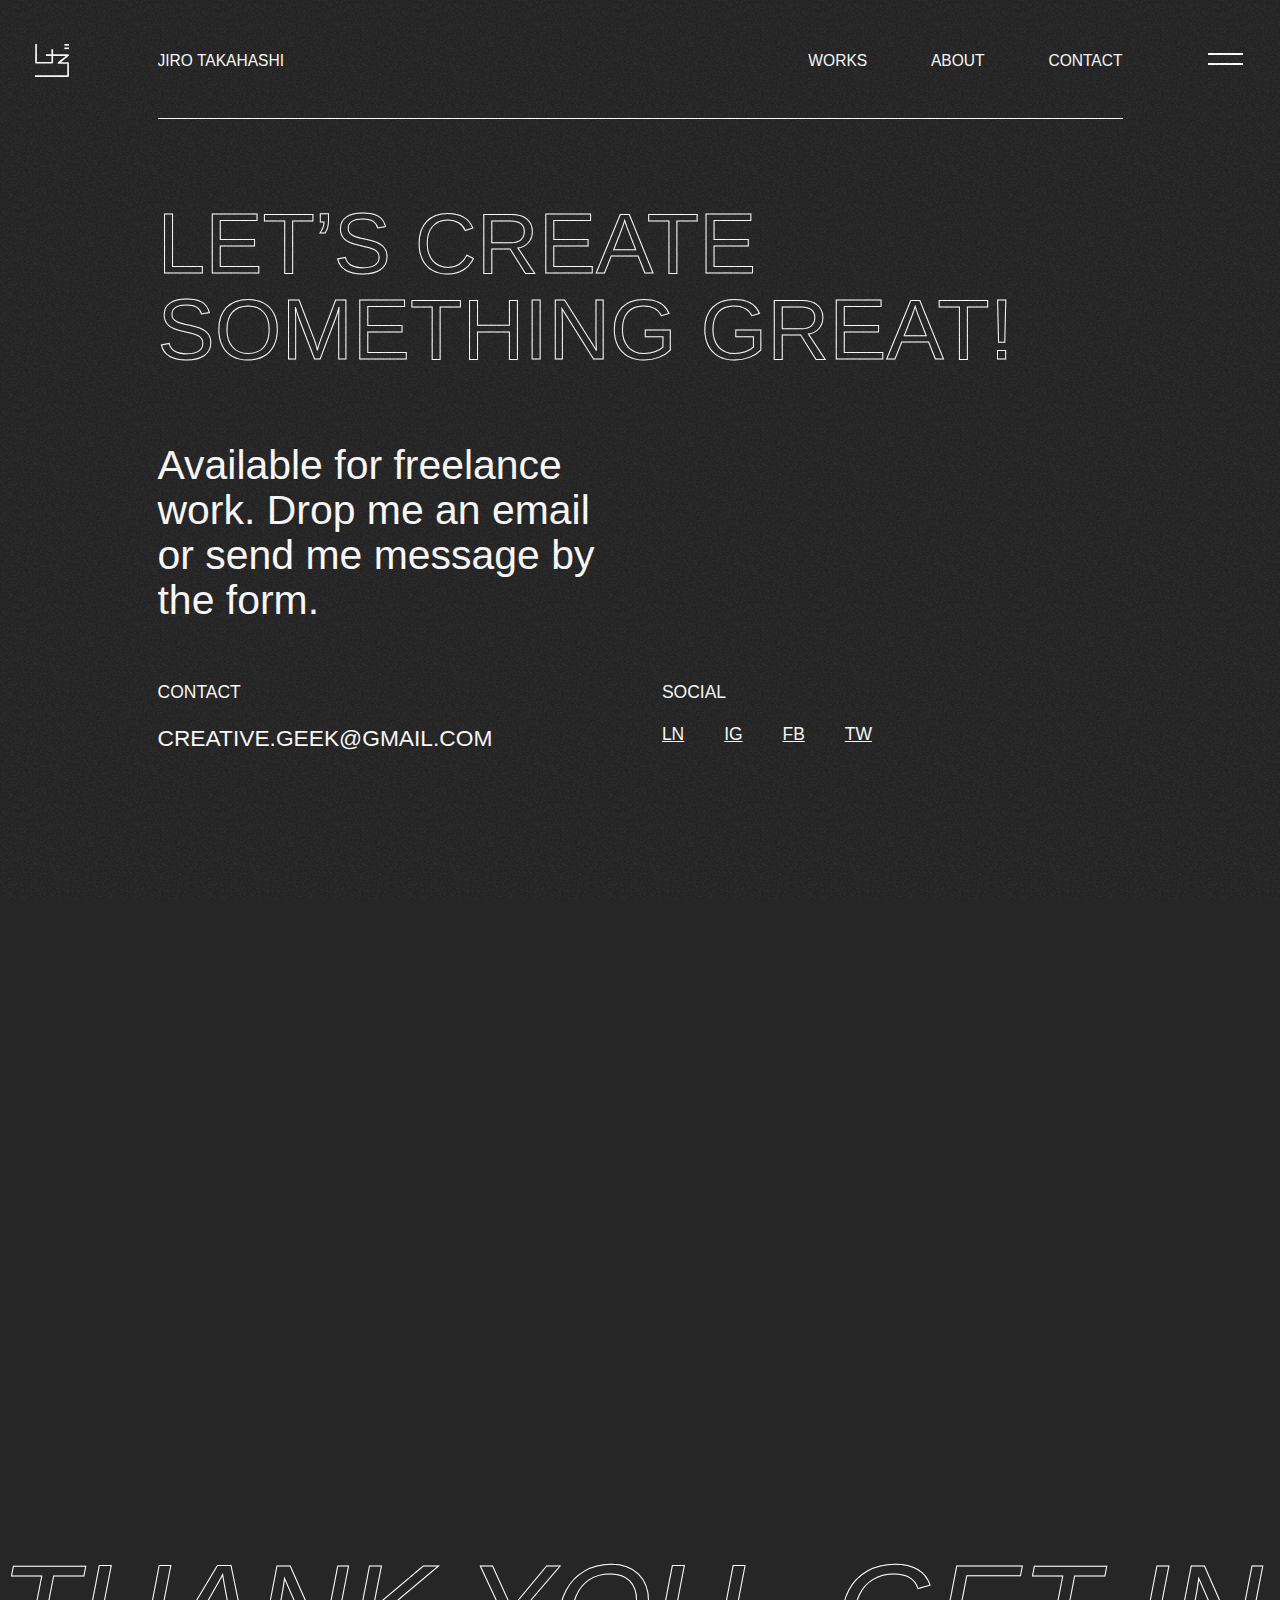
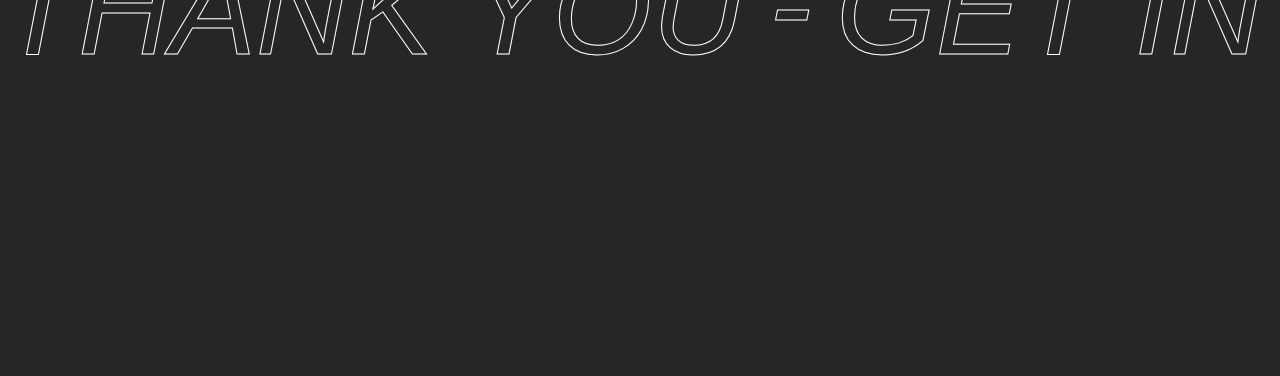
<file: contact.html>
<!DOCTYPE html>
<html>
<head>
<title>Contact - PF ver2</title>
<meta charset="utf-8">
<meta http-equiv="X-UA-Compatible" content="IE=edge,chrome=1">
<meta name="descriptionription" content="Demo Project">
<meta name="viewport" content="width=device-width, initial-scale=1">
<meta name="robots" content="noindex, nofollow">
<link rel="stylesheet" href="/css/style.css">
<style type="text/css"></style>
</head>

<body id="top" class="contact">

<div class="grain"></div>

<div class="wrapper">
  <aside>
    <div id="menu-overlay" class="overlay overlay-menu">
      <div class="overlay-content container">
        <div class="col-l">
          <nav class="nav">
            <ul class="nav-list h-1">
              <li class="nav-menu">
                <a href="/" class="link text-outline link-slot"><span data-text="Home" class="link-text">Home</span></a>
              </li>
              <li class="nav-menu">
                <a href="/works.html" class="link text-outline link-slot"><span data-text="Works" class="link-text">Works</span></a>
              </li>
              <li class="nav-menu">
                <a href="/about.html" class="link text-outline link-slot"><span data-text="About" class="link-text">About</span></a>
              </li>
              <li class="nav-menu">
                <a href="/contact.html" class="link text-outline link-slot"><span data-text="Contact" class="link-text">Contact</span></a>
              </li>
            </ul>
          </nav>
        </div>
        <div class="col-r">
    
          <div class="info">
            <h3 class="title">Contact</h3>
            <ul>
              <li>
                <a class="link link-slot" href="mailto:creative.geek@gmail.com"><span data-text="creative.geek@gmail.com" class="link-text">creative.geek@gmail.com</span></a>
              </li>
            </ul>
          </div>
    
          <div class="info">
            <h3 class="title">Social</h3>
            <ul>
              <li>
                <a class="link link-slot" href="#" target="_blank"><span data-text="Instagram" class="link-text">Instagram</span></a>
              </li>
              <li>
                <a class="link link-slot" href="#" target="_blank"><span data-text="Facebook" class="link-text">Facebook</span></a>
              </li>
              <li>
                <a class="link link-slot" href="#" target="_blank"><span data-text="LinkedIn" class="link-text">LinkedIn</span></a>
              </li>
            </ul>
          </div>
    
          <div class="info">
            <h3 class="title">Base</h3>
            <address>Tokyo / New York / Anyware</address>
          </div>
  
        </div>
      </div>
    
    </div>
  
    <div id="archives-overlay" class="overlay overlay-archives">
      <div class="overlay-content container">
        <nav class="nav nav-archives">
          <ul class="nav-list h-1">
  
            <li class="nav-menu">
              <a href="#" class="link text-outline">Upflex Website</a>
              <img class="img" src="/img/work-thumb-1.jpg"/>
              <div class="ticker">
                <div class="ticker-content">
                  <span>Upflex Website</span>
                  <span>Upflex Website</span>
                  <span>Upflex Website</span>
                  <span>Upflex Website</span>
                  <span>Upflex Website</span>
                </div>
              </div>
            </li>
  
            <li class="nav-menu">
              <a href="#" class="link text-outline">Upflex App</a>
              <img class="img" src="/img/work-thumb-2.jpg"/>
              <div class="ticker">
                <div class="ticker-content">
                  <span>Upflex App</span>
                  <span>Upflex App</span>
                  <span>Upflex App</span>
                  <span>Upflex App</span>
                  <span>Upflex App</span>
                </div>
              </div>
            </li>
  
            <li class="nav-menu">
              <a href="#" class="link text-outline">Upflex Dashboard</a>
              <img class="img" src="/img/work-thumb-3.jpg"/>
              <div class="ticker">
                <div class="ticker-content">
                  <span>Upflex Dashboard</span>
                  <span>Upflex Dashboard</span>
                  <span>Upflex Dashboard</span>
                  <span>Upflex Dashboard</span>
                  <span>Upflex Dashboard</span>
                </div>
              </div>
            </li>
  
            <li class="nav-menu">
              <a href="#" class="link text-outline">Upflex Website</a>
              <img class="img" src="/img/work-thumb-1.jpg"/>
              <div class="ticker">
                <div class="ticker-content">
                  <span>Upflex Website</span>
                  <span>Upflex Website</span>
                  <span>Upflex Website</span>
                  <span>Upflex Website</span>
                  <span>Upflex Website</span>
                </div>
              </div>
            </li>
  
            <li class="nav-menu">
              <a href="#" class="link text-outline">Upflex App</a>
              <img class="img" src="/img/work-thumb-2.jpg"/>
              <div class="ticker">
                <div class="ticker-content">
                  <span>Upflex App</span>
                  <span>Upflex App</span>
                  <span>Upflex App</span>
                  <span>Upflex App</span>
                  <span>Upflex App</span>
                </div>
              </div>
            </li>
  
            <li class="nav-menu">
              <a href="#" class="link text-outline">Upflex Dashboard</a>
              <img class="img" src="/img/work-thumb-3.jpg"/>
              <div class="ticker">
                <div class="ticker-content">
                  <span>Upflex Dashboard</span>
                  <span>Upflex Dashboard</span>
                  <span>Upflex Dashboard</span>
                  <span>Upflex Dashboard</span>
                  <span>Upflex Dashboard</span>
                </div>
              </div>
            </li>
  
            <li class="nav-menu">
              <a href="#" class="link text-outline">Upflex Website</a>
              <img class="img" src="/img/work-thumb-1.jpg"/>
              <div class="ticker">
                <div class="ticker-content">
                  <span>Upflex Website</span>
                  <span>Upflex Website</span>
                  <span>Upflex Website</span>
                  <span>Upflex Website</span>
                  <span>Upflex Website</span>
                </div>
              </div>
            </li>
  
            <li class="nav-menu">
              <a href="#" class="link text-outline">Upflex App</a>
              <img class="img" src="/img/work-thumb-2.jpg"/>
              <div class="ticker">
                <div class="ticker-content">
                  <span>Upflex App</span>
                  <span>Upflex App</span>
                  <span>Upflex App</span>
                  <span>Upflex App</span>
                  <span>Upflex App</span>
                </div>
              </div>
            </li>
  
            <li class="nav-menu">
              <a href="#" class="link text-outline">Upflex Dashboard</a>
              <img class="img" src="/img/work-thumb-3.jpg"/>
              <div class="ticker">
                <div class="ticker-content">
                  <span>Upflex Dashboard</span>
                  <span>Upflex Dashboard</span>
                  <span>Upflex Dashboard</span>
                  <span>Upflex Dashboard</span>
                  <span>Upflex Dashboard</span>
                </div>
              </div>
            </li>
  
          </ul>
        </nav>
      </div>
    
    </div>
  
    <div class="logo-wrapper">
      <a class="logo-link" href="/">
        <img class="svg" src="/img/logo.svg" alt="Jiro Takahashi">
        
      </a>
    </div>
  
    <div id="menu-btn" class="menu-btn">
      <span class="visuallyhidden">Menu</span>
      <span class="line-1"></span>
      <span class="line-2"></span>
    </div>
  
    <nav id="nav-extra" class="nav-extra">
      <nav id="nav-works" class="nav nav-works v-animate v-fade-in">
        <a href="#" class="link link-slot"><span data-text="Archives" class="link-text">Archives</span></a>
        <a href="#" class="link link-slot d-none"><span data-text="Close" class="link-text">Close</span></a>
      </nav>
      <nav id="nav-pagetop" class="nav nav-pagetop v-animate v-fade-in">
        <a href="#top" class="link scroll link-slot"><span data-text="Page Top" class="link-text">Page Top</span></a>
      </nav>
    </nav>
    
    <div class="cta rellax load" data-rellax-speed="-3" data-rellax-mobile-speed="0">
      <a href="">
        <img class="svg" src="/img/cta.svg" alt="Contact me">
      </a>
    </div>
  </aside>

  <header class="header">
    <div class="container">
      <nav class="nav-main v-animate v-move-in v-draw-line-bottom">
        <h1 class="author">
          <a href="/" class="link link-slot"><span data-text="Jiro Takahashi" class="link-text">Jiro Takahashi</span></a>
        </h1>
        <ul class="nav-list">
          <li class="nav-menu">
            <a href="/works.html" class="link link-slot"><span data-text="Works" class="link-text">Works</span></a>
          </li>
          <li class="nav-menu">
            <a href="/about.html" class="link link-slot"><span data-text="About" class="link-text">About</span></a>
          </li>
          <li class="nav-menu">
            <a href="/contact.html" class="link link-slot"><span data-text="Contact" class="link-text">Contact</span></a>
          </li>
        </ul>
      </nav>
    </div>
  </header>

  <main class="main">
    
    <section class="container section intro v-animate mb-0"> 
      <div class="intro-inner">
        <h1 class="text-outline v-animate v-move-in">Let’s Create something great!</h1>
        <div class="l-grid mb-2 v-animate v-move-in delay-1">
          <div class="col-l">
            <p class="text-title">Available for freelance work. Drop me an email or send me message by the form.</p>
          </div>
        </div>
        <div class="l-grid v-animate v-fade-in delay-3">
          <div class="col-l">
            <h2 class="h-5">Contact</h2>
            <a class="link link-slot h-4" href="mailto:creative.geek@gmail.com"><span data-text="creative.geek@gmail.com" class="link-text">creative.geek@gmail.com</span></a>
          </div>
          <div class="col-r">
            <h2 class="h-5">Social</h2>
            <ul class="social-list">
              <li class="nav-menu">
                <a href="#" class="link" target="blank">LN</a>
              </li>
              <li class="nav-menu">
                <a href="#" class="link" target="blank">IG</a>
              </li>
              <li class="nav-menu">
                <a href="#" class="link" target="blank">FB</a>
              </li>
              <li class="nav-menu">
                <a href="#" class="link" target="blank">TW</a>
              </li>
            </ul>
          </div>
        </div>
      </div>
    </section>

    <section class="container section message"> 
      <div class="message-inner v-animate v-fade-in">
        <form class="contact-form" action="">
          <fieldset>
            <label for="user-name" class="form-label">Name</label>
            <span>
              <input type="text" name="user-name" id="user-name" size="50" placeholder="Enter your name here" class="form-input">
            </span>
          </fieldset>
          <fieldset>
            <label for="user-name" class="form-label">Email</label>
            <span>
              <input type="email" name="user-email" id="user-email" size="50" placeholder="Enter your email here" class="form-input">
            </span>
          </fieldset>
          <fieldset>
            <label for="user-name" class="form-label">Message</label>
            <span>
              <textarea name="message" id="message" col="50" row="10" placeholder="Enter your project details here" class="form-textarea"></textarea>
            </span>
          </fieldset>
          <div>
            <span></span>
            <span>
              <input type="submit" value="Submit" class="btn">
            </span>
          </div>
        </form>
      </div>
    </section> 

    <section class="container-fluid section">
      <div class="ticker ticker-main">
        <span>Thank you</span><span>Get in touch</span><span>Thank you</span><span>Get in touch</span><span>Thank you</span><span>Get in touch</span><span>Thank you</span><span>Get in touch</span><span>Thank you</span><span>Get in touch</span>
      </div>
    </section>
    
  </main>

  <footer class="footer container">
    <section class="footer-inner v-animate v-move-in v-draw-line-top"> 
        <small class="copyright">Jiro Takahashi © 2020</small>
    </section>
  </footer>
  
</div>

<script src="/js/rellax.min.js"></script>
<script src="/js/flickity.pkgd.min.js"></script>
<script src="/js/main.js"></script>
<script type="text/javascript"></script>

</body>

</html>
</file>
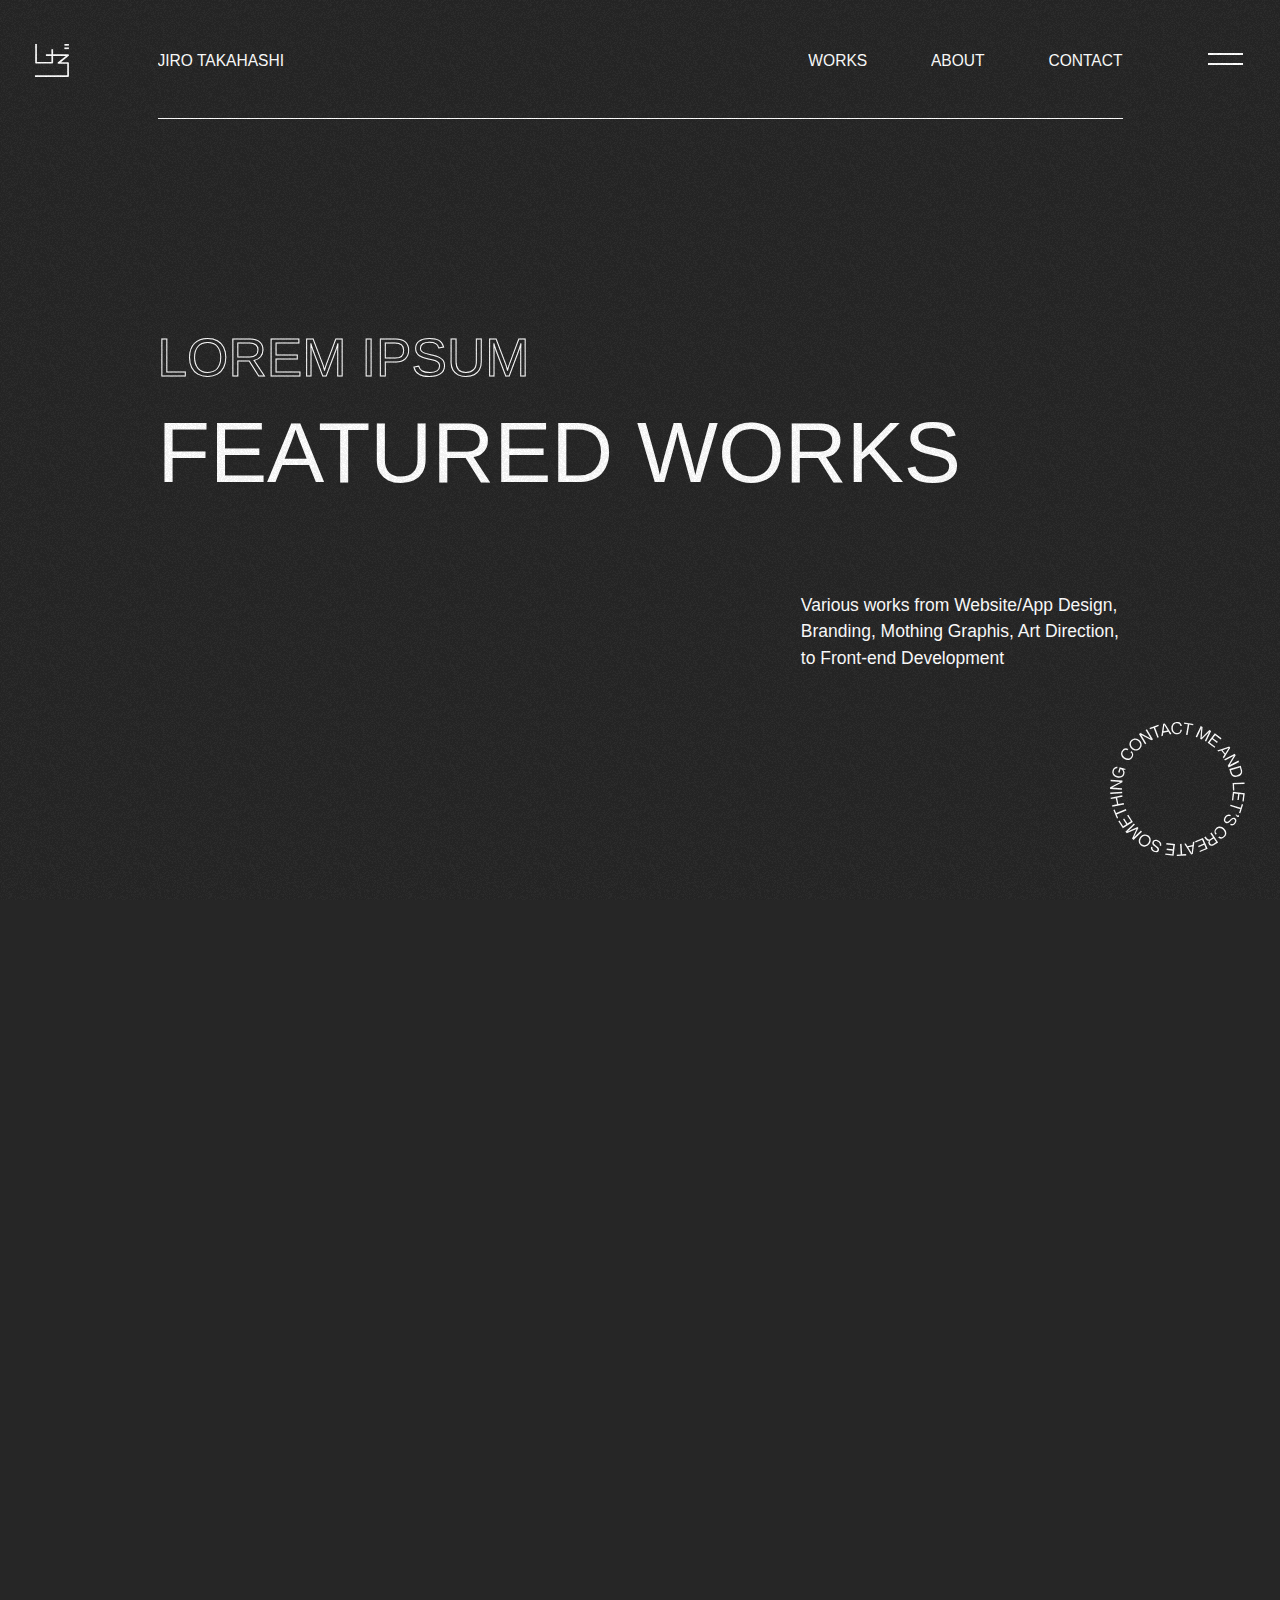
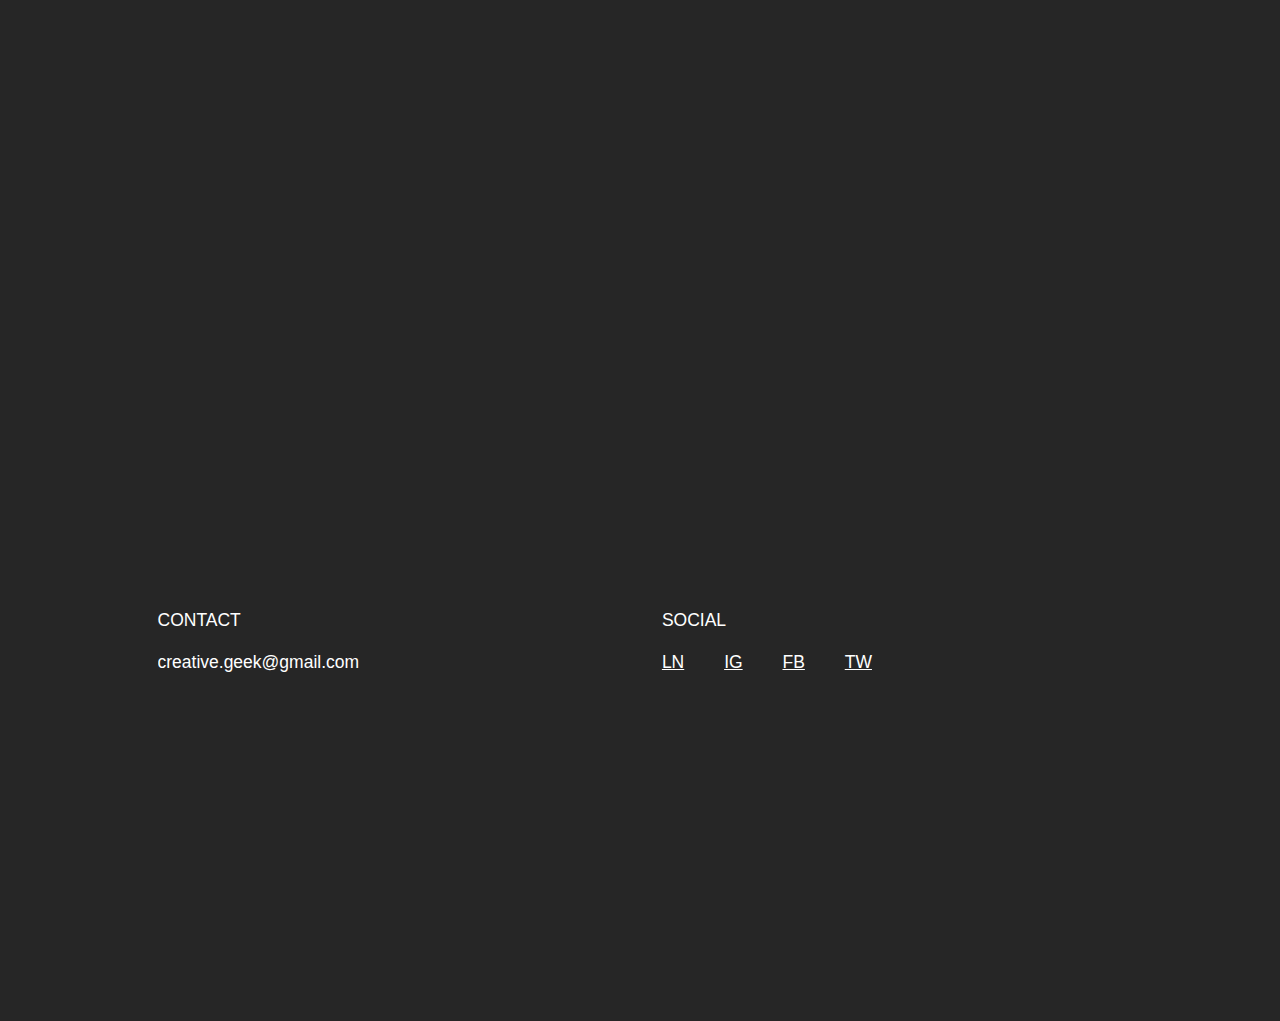
<file: works.html>
<!DOCTYPE html>
<html>
<head>
<title>Works - PF ver2</title>
<meta charset="utf-8">
<meta http-equiv="X-UA-Compatible" content="IE=edge,chrome=1">
<meta name="descriptionription" content="Demo Project">
<meta name="viewport" content="width=device-width, initial-scale=1">
<meta name="robots" content="noindex, nofollow">
<link rel="stylesheet" href="/css/style.css">
<style type="text/css"></style>
</head>

<body id="top" class="works">
  
<div class="grain"></div>

<div class="wrapper">
  <aside>
    <div id="menu-overlay" class="overlay overlay-menu">
      <div class="overlay-content container">
        <div class="col-l">
          <nav class="nav">
            <ul class="nav-list h-1">
              <li class="nav-menu">
                <a href="/" class="link text-outline link-slot"><span data-text="Home" class="link-text">Home</span></a>
              </li>
              <li class="nav-menu">
                <a href="/works.html" class="link text-outline link-slot"><span data-text="Works" class="link-text">Works</span></a>
              </li>
              <li class="nav-menu">
                <a href="/about.html" class="link text-outline link-slot"><span data-text="About" class="link-text">About</span></a>
              </li>
              <li class="nav-menu">
                <a href="/contact.html" class="link text-outline link-slot"><span data-text="Contact" class="link-text">Contact</span></a>
              </li>
            </ul>
          </nav>
        </div>
        <div class="col-r">
    
          <div class="info">
            <h3 class="title">Contact</h3>
            <ul>
              <li>
                <a class="link link-slot" href="mailto:creative.geek@gmail.com"><span data-text="creative.geek@gmail.com" class="link-text">creative.geek@gmail.com</span></a>
              </li>
            </ul>
          </div>
    
          <div class="info">
            <h3 class="title">Social</h3>
            <ul>
              <li>
                <a class="link link-slot" href="#" target="_blank"><span data-text="Instagram" class="link-text">Instagram</span></a>
              </li>
              <li>
                <a class="link link-slot" href="#" target="_blank"><span data-text="Facebook" class="link-text">Facebook</span></a>
              </li>
              <li>
                <a class="link link-slot" href="#" target="_blank"><span data-text="LinkedIn" class="link-text">LinkedIn</span></a>
              </li>
            </ul>
          </div>
    
          <div class="info">
            <h3 class="title">Base</h3>
            <address>Tokyo / New York / Anyware</address>
          </div>
  
        </div>
      </div>
    
    </div>
  
    <div id="archives-overlay" class="overlay overlay-archives">
      <div class="overlay-content container">
        <nav class="nav nav-archives">
          <ul class="nav-list h-1">
  
            <li class="nav-menu">
              <a href="#" class="link text-outline">Upflex Website</a>
              <img class="img" src="/img/work-thumb-1.jpg"/>
              <div class="ticker">
                <div class="ticker-content">
                  <span>Upflex Website</span>
                  <span>Upflex Website</span>
                  <span>Upflex Website</span>
                  <span>Upflex Website</span>
                  <span>Upflex Website</span>
                </div>
              </div>
            </li>
  
            <li class="nav-menu">
              <a href="#" class="link text-outline">Upflex App</a>
              <img class="img" src="/img/work-thumb-2.jpg"/>
              <div class="ticker">
                <div class="ticker-content">
                  <span>Upflex App</span>
                  <span>Upflex App</span>
                  <span>Upflex App</span>
                  <span>Upflex App</span>
                  <span>Upflex App</span>
                </div>
              </div>
            </li>
  
            <li class="nav-menu">
              <a href="#" class="link text-outline">Upflex Dashboard</a>
              <img class="img" src="/img/work-thumb-3.jpg"/>
              <div class="ticker">
                <div class="ticker-content">
                  <span>Upflex Dashboard</span>
                  <span>Upflex Dashboard</span>
                  <span>Upflex Dashboard</span>
                  <span>Upflex Dashboard</span>
                  <span>Upflex Dashboard</span>
                </div>
              </div>
            </li>
  
            <li class="nav-menu">
              <a href="#" class="link text-outline">Upflex Website</a>
              <img class="img" src="/img/work-thumb-1.jpg"/>
              <div class="ticker">
                <div class="ticker-content">
                  <span>Upflex Website</span>
                  <span>Upflex Website</span>
                  <span>Upflex Website</span>
                  <span>Upflex Website</span>
                  <span>Upflex Website</span>
                </div>
              </div>
            </li>
  
            <li class="nav-menu">
              <a href="#" class="link text-outline">Upflex App</a>
              <img class="img" src="/img/work-thumb-2.jpg"/>
              <div class="ticker">
                <div class="ticker-content">
                  <span>Upflex App</span>
                  <span>Upflex App</span>
                  <span>Upflex App</span>
                  <span>Upflex App</span>
                  <span>Upflex App</span>
                </div>
              </div>
            </li>
  
            <li class="nav-menu">
              <a href="#" class="link text-outline">Upflex Dashboard</a>
              <img class="img" src="/img/work-thumb-3.jpg"/>
              <div class="ticker">
                <div class="ticker-content">
                  <span>Upflex Dashboard</span>
                  <span>Upflex Dashboard</span>
                  <span>Upflex Dashboard</span>
                  <span>Upflex Dashboard</span>
                  <span>Upflex Dashboard</span>
                </div>
              </div>
            </li>
  
            <li class="nav-menu">
              <a href="#" class="link text-outline">Upflex Website</a>
              <img class="img" src="/img/work-thumb-1.jpg"/>
              <div class="ticker">
                <div class="ticker-content">
                  <span>Upflex Website</span>
                  <span>Upflex Website</span>
                  <span>Upflex Website</span>
                  <span>Upflex Website</span>
                  <span>Upflex Website</span>
                </div>
              </div>
            </li>
  
            <li class="nav-menu">
              <a href="#" class="link text-outline">Upflex App</a>
              <img class="img" src="/img/work-thumb-2.jpg"/>
              <div class="ticker">
                <div class="ticker-content">
                  <span>Upflex App</span>
                  <span>Upflex App</span>
                  <span>Upflex App</span>
                  <span>Upflex App</span>
                  <span>Upflex App</span>
                </div>
              </div>
            </li>
  
            <li class="nav-menu">
              <a href="#" class="link text-outline">Upflex Dashboard</a>
              <img class="img" src="/img/work-thumb-3.jpg"/>
              <div class="ticker">
                <div class="ticker-content">
                  <span>Upflex Dashboard</span>
                  <span>Upflex Dashboard</span>
                  <span>Upflex Dashboard</span>
                  <span>Upflex Dashboard</span>
                  <span>Upflex Dashboard</span>
                </div>
              </div>
            </li>
  
          </ul>
        </nav>
      </div>
    
    </div>
  
    <div class="logo-wrapper">
      <a class="logo-link" href="/">
        <img class="svg" src="/img/logo.svg" alt="Jiro Takahashi">
        
      </a>
    </div>
  
    <div id="menu-btn" class="menu-btn">
      <span class="visuallyhidden">Menu</span>
      <span class="line-1"></span>
      <span class="line-2"></span>
    </div>
  
    <nav id="nav-extra" class="nav-extra">
      <nav id="nav-works" class="nav nav-works v-animate v-fade-in">
        <a href="#" class="link link-slot"><span data-text="Archives" class="link-text">Archives</span></a>
        <a href="#" class="link link-slot d-none"><span data-text="Close" class="link-text">Close</span></a>
      </nav>
      <nav id="nav-pagetop" class="nav nav-pagetop v-animate v-fade-in">
        <a href="#top" class="link scroll link-slot"><span data-text="Page Top" class="link-text">Page Top</span></a>
      </nav>
    </nav>
    
    <div class="cta rellax load" data-rellax-speed="-3" data-rellax-mobile-speed="0">
      <a href="">
        <img class="svg" src="/img/cta.svg" alt="Contact me">
      </a>
    </div>
  </aside>

  <header class="header">
    <div class="container">
      <nav class="nav-main v-animate v-move-in v-draw-line-bottom">
        <h1 class="author">
          <a href="/" class="link link-slot"><span data-text="Jiro Takahashi" class="link-text">Jiro Takahashi</span></a>
        </h1>
        <ul class="nav-list">
          <li class="nav-menu">
            <a href="/works.html" class="link link-slot"><span data-text="Works" class="link-text">Works</span></a>
          </li>
          <li class="nav-menu">
            <a href="/about.html" class="link link-slot"><span data-text="About" class="link-text">About</span></a>
          </li>
          <li class="nav-menu">
            <a href="/contact.html" class="link link-slot"><span data-text="Contact" class="link-text">Contact</span></a>
          </li>
        </ul>
      </nav>
    </div>
  </header>

  <main class="main">
    
    <section class="container section intro v-animate mb-0"> 
      <div class="intro-inner l-grid">
        <h1>
          <p class="case-id text-outline v-animate v-move-in">
            Lorem ipsum
          </p>
          <p class="v-animate v-move-in delay-1">Featured Works</p>
        </h1>
        <div class="description v-animate v-fade-in delay-2">
          <p class="category">Various works from Website/App Design, Branding, Mothing Graphis, Art Direction, to Front-end Development
          </p>
        </div>
      </div>
    </section>

    <section class="container section works">
    
      <div class="showcase l-grid">
        <a href="/work-template.html" class="item i-m-l  v-animate v-fade-in" data-rellax-speed="0" data-rellax-mobile-speed="0">
          <h2 class="title">Upflex Website</h2>
          <div class="visual"><img src="/img/work-thumb-1.jpg" alt=""></div>
          <div class="description v-animate v-draw-line-bottom"><span class="category">Website Design</span><span class="date">2020</span></div>
        </a>
      <a href="/work-template.html" class="item i-s-r rellax v-animate v-fade-in" data-rellax-speed="0" data-rellax-mobile-speed="0">
          <h2 class="title">Upflex Website</h2>
          <div class="visual"><img src="/img/work-thumb-2.jpg" alt=""></div>
          <div class="description v-animate v-draw-line-bottom"><span class="category">Website Design</span><span class="date">2020</span></div>
        </a>
      <a href="/work-template.html" class="item i-l-c rellax v-animate v-fade-in" data-rellax-speed="0" data-rellax-mobile-speed="0">
          <h2 class="title">Upflex Website</h2>
          <div class="visual"><img src="/img/work-thumb-3.jpg" alt=""></div>
          <div class="description v-animate v-draw-line-bottom"><span class="category">Website Design</span><span class="date">2020</span></div>
        </a>
      <a href="/work-template.html" class="item i-s-l rellax v-animate v-fade-in" data-rellax-speed="0" data-rellax-mobile-speed="0">
          <h2 class="title">Upflex Website</h2>
          <div class="visual"><img src="/img/work-thumb-1.jpg" alt=""></div>
          <div class="description v-animate v-draw-line-bottom"><span class="category">Website Design</span><span class="date">2020</span></div>
        </a>
      <a href="/work-template.html" class="item i-m-r rellax v-animate v-fade-in" data-rellax-speed="0" data-rellax-mobile-speed="0">
          <h2 class="title">Upflex Website</h2>
          <div class="visual"><img src="/img/work-thumb-2.jpg" alt=""></div>
          <div class="description v-animate v-draw-line-bottom"><span class="category">Website Design</span><span class="date">2020</span></div>
        </a>
      <a href="/work-template.html" class="item i-l-c rellax v-animate v-fade-in" data-rellax-speed="0" data-rellax-mobile-speed="0">
          <h2 class="title">Upflex Website</h2>
          <div class="visual"><img src="/img/work-thumb-3.jpg" alt=""></div>
          <div class="description v-animate v-draw-line-bottom"><span class="category">Website Design</span><span class="date">2020</span></div>
        </a>
        
        <a href="/work-template.html" class="item i-m-l  v-animate v-fade-in" data-rellax-speed="0" data-rellax-mobile-speed="0">
          <h2 class="title">Upflex Website</h2>
          <div class="visual"><img src="/img/work-thumb-1.jpg" alt=""></div>
          <div class="description v-animate v-draw-line-bottom"><span class="category">Website Design</span><span class="date">2020</span></div>
        </a>
      <a href="/work-template.html" class="item i-s-r rellax v-animate v-fade-in" data-rellax-speed="0" data-rellax-mobile-speed="0">
          <h2 class="title">Upflex Website</h2>
          <div class="visual"><img src="/img/work-thumb-2.jpg" alt=""></div>
          <div class="description v-animate v-draw-line-bottom"><span class="category">Website Design</span><span class="date">2020</span></div>
        </a>
      <a href="/work-template.html" class="item i-l-c rellax v-animate v-fade-in" data-rellax-speed="0" data-rellax-mobile-speed="0">
          <h2 class="title">Upflex Website</h2>
          <div class="visual"><img src="/img/work-thumb-3.jpg" alt=""></div>
          <div class="description v-animate v-draw-line-bottom"><span class="category">Website Design</span><span class="date">2020</span></div>
        </a>
      <a href="/work-template.html" class="item i-s-l rellax v-animate v-fade-in" data-rellax-speed="0" data-rellax-mobile-speed="0">
          <h2 class="title">Upflex Website</h2>
          <div class="visual"><img src="/img/work-thumb-1.jpg" alt=""></div>
          <div class="description v-animate v-draw-line-bottom"><span class="category">Website Design</span><span class="date">2020</span></div>
        </a>
      <a href="/work-template.html" class="item i-m-r rellax v-animate v-fade-in" data-rellax-speed="0" data-rellax-mobile-speed="0">
          <h2 class="title">Upflex Website</h2>
          <div class="visual"><img src="/img/work-thumb-2.jpg" alt=""></div>
          <div class="description v-animate v-draw-line-bottom"><span class="category">Website Design</span><span class="date">2020</span></div>
        </a>
      <a href="/work-template.html" class="item i-l-c rellax v-animate v-fade-in" data-rellax-speed="0" data-rellax-mobile-speed="0">
          <h2 class="title">Upflex Website</h2>
          <div class="visual"><img src="/img/work-thumb-3.jpg" alt=""></div>
          <div class="description v-animate v-draw-line-bottom"><span class="category">Website Design</span><span class="date">2020</span></div>
        </a>        
      </div>
    </section>

    <section class="container section contact"> 
      <h1 class="v-animate v-move-in v-draw-line-bottom">
        <a href="#" class="link link-slot">
          <span class="link-text" data-text="Let’s Create">Let’s Create</span>
          <span class="arrow-outline"><img src="/img/icon_arrow-l.svg" alt=""></span>
        </a>
      </h1>
      <div class="l-grid">
        <div class="col-l col-title">
          <h2 class="h-5">Contact</h2>
          <a class="link link-slot" href="mailto:creative.geek@gmail.com"><span data-text="creative.geek@gmail.com" class="link-text">creative.geek@gmail.com</span></a>
        </div>
        <div class="col-r">
          <h2 class="h-5">Social</h2>
          <ul class="social-list">
            <li class="nav-menu">
              <a href="#" class="link" target="blank">LN</a>
            </li>
            <li class="nav-menu">
              <a href="#" class="link" target="blank">IG</a>
            </li>
            <li class="nav-menu">
              <a href="#" class="link" target="blank">FB</a>
            </li>
            <li class="nav-menu">
              <a href="#" class="link" target="blank">TW</a>
            </li>
        </ul>
        </div>
      </div>
    </section>
    
  </main>

  <footer class="footer container">
    <section class="footer-inner v-animate v-move-in v-draw-line-top"> 
        <small class="copyright">Jiro Takahashi © 2020</small>
    </section>
  </footer>
  
</div>

<script src="/js/rellax.min.js"></script>
<script src="/js/flickity.pkgd.min.js"></script>
<script src="/js/main.js"></script>
<script type="text/javascript"></script>

</body>

</html>
</file>
<file: css/style.css>
@charset "UTF-8";
@import url("/css/flickity.css");
@keyframes draw-line {
  from {
    opacity: 0;
    width: 0%;
  }
  to {
    opacity: 1;
    width: 100%;
  }
}
@keyframes slot-multi {
  0% {
    transform: translateY(0%);
  }
  100% {
    transform: translateY(-117%);
  }
}
@keyframes slot {
  0% {
    bottom: 0;
    opacity: .3;
  }
  100% {
    bottom: 2em;
    opacity: 1;
  }
}
@keyframes rotation {
  from {
    transform: rotate(0deg);
  }
  to {
    transform: rotate(359deg);
  }
}
@keyframes ticker-main {
  0% {
    transform: translateX(0);
  }
  100% {
    transform: translateX(-500vw);
  }
}
@keyframes ticker-menu {
  0% {
    transform: translate3d(-20vw, 0, 0);
  }
  100% {
    transform: translate3d(-100vw, 0, 0);
  }
}
@keyframes grain {
  0%, 100% {
    transform: translate(0, 0);
  }
  10% {
    transform: translate(-3%, -6%);
  }
  30% {
    transform: translate(3%, -15%);
  }
  50% {
    transform: translate(12%, 9%);
  }
  70% {
    transform: translate(9%, 4%);
  }
  90% {
    transform: translate(-1%, 7%);
  }
}
html, body, h1, h2, h3, h4, h5, h6, a, p, span, em, small, strong,
sub, sup, mark, del, ins, strike, abbr, dfn, blockquote, q, cite,
code, pre, ol, ul, li, dl, dt, dd, div, section, article, main, aside, nav, header, hgroup, footer, img, figure, figcaption, address, time, audio, video, canvas, iframe, details, summary, fieldset, form, label, legend, table, caption, tbody, tfoot, thead, tr, th, td {
  margin: 0;
  padding: 0;
  border: 0;
}

* {
  box-sizing: border-box;
}

ol, ul {
  list-style: none;
}

a {
  color: inherit;
  text-decoration: underline;
  opacity: 1;
  transition: all .3s;
}
a:hover {
  opacity: .7;
  text-decoration: none;
}

img, video {
  max-width: 100%;
}

img, button, input, select, textarea {
  border-style: none;
  outline: none;
}

address {
  font-style: normal;
}

html {
  width: 100%;
  height: 100%;
  line-height: 1.5;
  background-color: #262626;
  font-size: 18px;
  font-size: calc(16px + (18 - 16) * ((100vw - 320px) / (1600 - 320)));
}
@media (min-width: 1600px) {
  html {
    font-size: calc(18*100vw/1600);
  }
}

body {
  color: #fff;
  height: 100% !important;
  font-size: 1rem;
  font-family: Neue Montreal, Helvetica Neue, Arial, Noto Sans, sans-serif;
}

p, ul, ol {
  margin-bottom: 2.5rem;
}
@media (max-width: 767px) {
  p, ul, ol {
    margin-bottom: calc(2.5rem * 0.7);
  }
}

button {
  padding: 1rem 3rem;
  cursor: pointer;
}

input, select, textarea {
  font-size: 1rem;
  font-family: inherit;
}

::placeholder {
  color: #fff;
  opacity: .5;
}

nav {
  font-size: 0.89rem;
  text-transform: uppercase;
}

nav a, a.btn, a.link-slot, .showcase a, .overlay a {
  text-decoration: none;
}
nav a:hover, a.btn:hover, a.link-slot:hover, .showcase a:hover, .overlay a:hover {
  opacity: 1;
}

h1, h2, h3, h4, h5, h6, .h-1, .h-2, .accordion .panel .label, .h-3, .contact-form > * .form-label, .h-4, .overlay.overlay-menu .overlay-content .col-r .info, .h-5, .overlay.overlay-menu .overlay-content .col-r .info .title, .h-6 {
  font-weight: 400;
  text-transform: uppercase;
}

h1, .h-1 {
  line-height: 1;
  margin-bottom: 4rem;
}
h1.v-draw-line-bottom, .h-1.v-draw-line-bottom {
  padding-bottom: 3rem;
}
@media (max-width: 576px) {
  h1.v-draw-line-bottom, .h-1.v-draw-line-bottom {
    padding-bottom: calc(3rem * 0.6);
  }
}
@media (max-width: 576px) {
  h1, .h-1 {
    margin-bottom: calc(4rem * 0.52);
    font-size: 2.3rem;
  }
}
@media (min-width: 577px) {
  h1, .h-1 {
    font-size: 3.3rem;
  }
}
@media (min-width: 768px) {
  h1, .h-1 {
    font-size: 4.1rem;
  }
}
@media (min-width: 1025px) {
  h1, .h-1 {
    font-size: 4.9rem;
  }
}
@media (min-width: 1367px) {
  h1, .h-1 {
    font-size: 5.5rem;
  }
}
@media (min-width: 1600px) {
  h1, .h-1 {
    font-size: 5.8rem;
  }
}

h2, .h-2, .accordion .panel .label {
  line-height: 1;
  font-size: 3.34rem;
  margin-bottom: 1.7rem;
}
@media (max-width: 767px) {
  h2, .h-2, .accordion .panel .label {
    font-size: calc(3.34rem * .67);
    margin-bottom: calc(1.7rem * 0.7);
  }
}

h3, .h-3, .contact-form > * .form-label, .text-title {
  font-size: 2.34rem;
  line-height: 1.1;
  margin-bottom: 1.5rem;
}
@media (max-width: 767px) {
  h3, .h-3, .contact-form > * .form-label, .text-title {
    font-size: calc(2.34rem * .72);
    margin-bottom: calc(1.5rem * 0.7);
  }
}

h4, .h-4, .overlay.overlay-menu .overlay-content .col-r .info {
  font-size: 1.3rem;
  margin-bottom: 1.2rem;
}
@media (max-width: 767px) {
  h4, .h-4, .overlay.overlay-menu .overlay-content .col-r .info {
    font-size: calc(1.3rem * .9);
    margin-bottom: calc(1.2rem * 0.7);
  }
}

h5, .h-5, .overlay.overlay-menu .overlay-content .col-r .info .title {
  font-size: 1rem;
  margin-bottom: 1.2rem;
  margin-bottom: 1.1rem;
}
@media (max-width: 767px) {
  h5, .h-5, .overlay.overlay-menu .overlay-content .col-r .info .title {
    margin-bottom: calc(1.2rem * 0.6);
  }
}
h5.v-draw-line-bottom, .h-5.v-draw-line-bottom, .overlay.overlay-menu .overlay-content .col-r .info .v-draw-line-bottom.title {
  padding-bottom: 1.5rem;
  margin-bottom: 1.5rem;
}
@media (max-width: 767px) {
  h5.v-draw-line-bottom, .h-5.v-draw-line-bottom, .overlay.overlay-menu .overlay-content .col-r .info .v-draw-line-bottom.title {
    margin-bottom: calc(1.5rem * .5);
  }
}

h6, .h-6 {
  font-size: 0.89rem;
  margin-bottom: .8rem;
}

li {
  list-style: none;
}

.d-none {
  display: none !important;
}

.d-block {
  display: block !important;
}

.d-inline {
  display: inline !important;
}

.d-i-block {
  display: inline-block !important;
}

.d-flex {
  display: flex !important;
}

.d-grid {
  display: grid !important;
}

.d-show {
  opacity: 1 !important;
}

.d-hide {
  opacity: 0 !important;
}

.mb-0 {
  margin-bottom: 0 !important;
}
@media (max-width: 767px) {
  .mb-0 {
    margin-bottom: 0;
  }
}

.mb-1 {
  margin-bottom: 4rem !important;
}
@media (max-width: 767px) {
  .mb-1 {
    margin-bottom: calc(4rem * .6) !important;
  }
}

.mb-2 {
  margin-bottom: 2rem !important;
}
@media (max-width: 767px) {
  .mb-2 {
    margin-bottom: calc(2rem * .6) !important;
  }
}

.mb-3 {
  margin-bottom: 1rem !important;
}
@media (max-width: 767px) {
  .mb-3 {
    margin-bottom: calc(1rem * .6) !important;
  }
}

.l-flex {
  display: flex;
  flex-wrap: wrap;
  flex-direction: row;
  align-items: flex-start;
}

.l-grid, .contact-form > * {
  display: grid;
  gap: 2.5rem;
  grid-template-columns: repeat(12, 1fr);
  grid-template-rows: auto;
  width: 100%;
}
.l-grid .col-l, .contact-form > * .col-l {
  grid-column: 1 / 7;
}
.l-grid .col-l.offset, .contact-form > * .col-l.offset {
  grid-column: 1/6;
}
@media (max-width: 767px) {
  .l-grid .col-l.offset, .contact-form > * .col-l.offset {
    grid-column: 1/7;
  }
}
.l-grid .col-r, .contact-form > * .col-r {
  grid-column: 7 / 13;
}
@media (max-width: 576px) {
  .l-grid.showcase, .contact-form > .showcase {
    grid-template-columns: 1fr;
  }
  .l-grid.showcase > *, .contact-form > .showcase > * {
    margin: 0 !important;
    grid-column: auto !important;
  }
}
@media (max-width: 767px) {
  .l-grid:not(.showcase), .contact-form > :not(.showcase) {
    grid-template-columns: 1fr;
    gap: calc(2.5rem*.5);
  }
  .l-grid:not(.showcase) > *, .contact-form > :not(.showcase) > * {
    margin: 0 !important;
    grid-column: auto !important;
  }
}

.a-center {
  text-align: center;
}

.a-right {
  text-align: right;
}

@media (max-width: 767px) {
  .a-m-left {
    text-align: left !important;
  }
}

.btn {
  display: inline-block;
  padding: 1rem 2rem;
  outline: none;
  border: 1px solid #fff;
  text-transform: uppercase;
  background-color: transparent;
  color: #fff;
  transition: all .3s ease-in-out;
  cursor: pointer;
}
.btn:hover {
  border-color: transparent;
  color: #262626;
  box-shadow: inset 0 -4rem 0 0 #fff;
}
.btn .arrow {
  margin-left: .26rem;
}
.btn .arrow, .btn .arrow::before, .btn .arrow::after {
  transition: all .3s ease-in-out;
}
.btn:hover .arrow {
  transform: translateX(0.3rem);
  background-color: #262626;
}
.btn:hover .arrow::before, .btn:hover .arrow::after {
  background-color: #262626;
}

.text-outline, .ticker.ticker-main, .accordion .panel .label, .section.career .career-inner .col .year {
  -webkit-text-stroke-width: 1px;
  -webkit-text-stroke-color: #fff;
  color: transparent;
  font-weight: 500;
}
@media (max-width: 767px) {
  .text-outline, .ticker.ticker-main, .accordion .panel .label, .section.career .career-inner .col .year {
    -webkit-text-stroke-width: 1px;
  }
}

.text-uppercase, .ticker.ticker-main {
  text-transform: uppercase;
}

.link.link-slot {
  position: relative;
  overflow: hidden;
  display: block;
  text-decoration: none;
}
.link.link-slot .arrow, .link.link-slot .arrow-outline {
  transition: all .3s ease-in-out;
}
.link.link-slot:hover .arrow, .link.link-slot:hover .arrow-outline {
  transform: translateX(1rem);
}
.link.link-slot .link-text {
  display: inline-block;
  transition: transform 0.4s cubic-bezier(0.06, 0.66, 0.54, 0.93);
}
.link.link-slot .link-text::after {
  content: attr(data-text);
  position: absolute;
  top: 0;
  left: 0;
  width: 100%;
  height: 100%;
  transform: translateY(100%);
}
.link.link-slot:hover .link-text {
  transform: translateY(-100%);
}

.arrow {
  background: #fff;
  margin: 0 auto;
  position: relative;
  cursor: pointer;
  display: inline-block;
  height: 1px;
  width: 18px;
  top: -.35em;
}
.arrow:before, .arrow:after {
  content: "";
  background: #fff;
  position: absolute;
  height: 1px;
  width: 6px;
  right: 0px;
}
.arrow:before {
  bottom: -2px;
  transform: rotate(-45deg);
}
.arrow:after {
  top: -2px;
  transform: rotate(45deg);
}

.arrow.arrow-l {
  width: .5em;
  top: .35em;
}

.arrow-outline {
  display: inline-block;
  width: 1.1em;
  top: .12em;
}

.v-animate.delay-1 {
  transition-delay: 0.5s !important;
}
.v-animate.delay-2 {
  transition-delay: 0.6s !important;
}
.v-animate.delay-3 {
  transition-delay: 0.7s !important;
}
.v-animate.v-fade-in {
  opacity: 0;
  transition: opacity .6s ease-in;
}
.v-animate.v-fade-in.v-active {
  opacity: 1;
}
.v-animate.v-move-in {
  opacity: 0;
  transform: translateY(2rem);
  transition: transform .6s ease-in, opacity .6s ease-in;
}
.v-animate.v-move-in.v-active {
  opacity: 1;
  transform: translateY(0);
}
.v-animate.v-draw-line-top, .v-animate.v-draw-line-bottom {
  position: relative;
}
.v-animate.v-draw-line-top.v-active::after, .v-animate.v-draw-line-bottom.v-active::after {
  content: '';
  height: 1px;
  width: 100%;
  position: absolute;
  bottom: 0;
  left: 0;
  background-color: #fff;
  animation: draw-line 1.4s !important;
}
.v-animate.v-draw-line-top.v-active::after {
  top: 0;
}
.v-animate.v-draw-line-bottom.v-active::after {
  bottom: 0;
}

.mask .v-animate.v-move-in {
  transform: translateY(0.8em);
}
.mask .v-animate.v-move-in.v-active {
  opacity: 1;
  transform: translateY(0);
}

.ticker {
  line-height: 1;
  font-style: italic;
}
.ticker span {
  white-space: nowrap;
}
.ticker span::after {
  content: "-";
  position: relative;
  margin: 0px 1.4rem;
  top: -.3rem;
}

.ticker.ticker-main {
  white-space: nowrap;
  width: 100%;
  font-size: 10vw;
  animation: ticker-main 80s linear infinite;
}
@media (max-width: 767px) {
  .ticker.ticker-main {
    font-size: calc(10vw * 1.8);
  }
}

.accordion .panel {
  padding: 2rem 0;
  border-bottom: 1px solid #fff;
}
.accordion .panel:hover .label, .accordion .panel.active .label {
  outline: none;
  color: #fff;
}
.accordion .panel:hover .label .icon, .accordion .panel.active .label .icon {
  transform: rotate(180deg);
}
.accordion .panel.active .label .icon::after {
  opacity: 0;
}
.accordion .panel.active .description {
  margin: 1.2rem 0 0;
}
.accordion .panel .label {
  position: relative;
  margin-bottom: 0;
  cursor: pointer;
  transition: all .3s;
}
.accordion .panel .label .icon {
  height: 0.7em;
  width: 0.7em;
  position: absolute;
  top: .1em;
  right: 0;
  display: inline-block;
  transition: all .5s;
}
.accordion .panel .label .icon::before, .accordion .panel .label .icon::after {
  content: '';
  position: absolute;
  top: 0;
  left: 50%;
  display: inline-block;
  width: 100%;
  height: 100%;
  border-top: 1px solid #fff;
  transform: translate(-50%, 50%);
}
.accordion .panel .label .icon::after {
  opacity: 1;
  top: 0;
  left: 0;
  transform: rotate(90deg) translate(0%, 50%);
  transition: all .5s;
}
.accordion .panel .description {
  max-height: 0;
  overflow: hidden;
  margin: 0;
  transition: all .5s;
}

.visuallyhidden {
  position: absolute;
  overflow: hidden;
  clip: rect(0 0 0 0);
  height: 1px;
  width: 1px;
  margin: -1px;
  padding: 0;
  border: 0;
}

.load {
  opacity: 0;
  transition: opacity .6s !important;
}

.social-list .nav-menu {
  display: inline-block;
  margin-right: 2rem;
}

.mask {
  overflow: hidden;
  height: 1em;
}

.main-carousel .flickity-viewport {
  cursor: grab;
  overflow: visible !important;
}
.main-carousel .flickity-button {
  padding: 0;
  display: none;
}
.main-carousel .flickity-page-dots {
  bottom: 1rem;
}
.main-carousel .flickity-page-dots .dot {
  opacity: 1;
  background-color: transparent;
  border: 1px solid #fff;
  margin: 0 .5rem;
  width: 0.6rem;
  height: 0.6rem;
}
.main-carousel .flickity-page-dots .dot.is-selected {
  background-color: #fff;
}

.contact-form fieldset > *:last-child {
  border-bottom: 1px solid #fff;
}
.contact-form fieldset:last-of-type {
  margin-bottom: 4rem !important;
}
.contact-form > * {
  margin-bottom: 2rem;
}
@media (max-width: 767px) {
  .contact-form > * {
    gap: 0 !important;
  }
}
.contact-form > * > *:first-child {
  grid-column: 1 / 4;
}
.contact-form > * > *:last-child {
  grid-column: 4 / 13;
}
.contact-form > * .form-label {
  text-transform: none;
}
.contact-form > * .form-input:not(.submit), .contact-form > * .form-textarea {
  padding: .8rem 0;
  background-color: transparent;
  border: none;
  color: #fff;
  width: 100%;
}
.contact-form > * .form-textarea {
  height: 6rem;
}

.grain {
  position: fixed;
  width: 100%;
  height: 100%;
  overflow: hidden;
  z-index: 9999;
  pointer-events: none;
}
.grain::after {
  content: "";
  position: absolute;
  width: 200vw;
  height: 200vh;
  left: -50%;
  top: -50%;
  opacity: .05;
  background-image: url("/img/noise-1-5.png");
  animation: grain 6.5s steps(6) infinite;
}

body.loaded .overlay.overlay-preloader {
  transform: translateY(100%);
  opacity: 1;
  transition: all .6s 0s ease-in-out;
}

.overlay.overlay-preloader {
  opacity: 1;
  height: 100%;
  z-index: 3000;
}
.overlay.overlay-preloader .overlay-content {
  padding-top: 2rem;
  padding-bottom: 2rem;
  height: 100%;
}
.overlay.overlay-preloader .overlay-content .loading {
  align-items: stretch;
  height: 100%;
  gap: 1.5rem;
}
@media (max-width: 767px) {
  .overlay.overlay-preloader .overlay-content .loading {
    gap: 1rem;
  }
  .overlay.overlay-preloader .overlay-content .loading > *:first-child {
    align-self: end;
    text-align: left !important;
  }
  .overlay.overlay-preloader .overlay-content .loading > *:last-child {
    align-self: start;
  }
}
.overlay.overlay-preloader .overlay-content .loading > * {
  margin-bottom: 0;
  padding-bottom: 0;
  align-self: center;
}
.overlay.overlay-preloader .overlay-content .loading .name {
  text-align: right;
}
@media (max-width: 767px) {
  .overlay.overlay-preloader .overlay-content .loading .name {
    font-size: 1.7rem;
  }
}
.overlay.overlay-preloader .overlay-content .loading .position {
  height: 1.4em;
  overflow: hidden;
  position: relative;
}
.overlay.overlay-preloader .overlay-content .loading .position .position-inner {
  position: relative;
  top: 1.4em;
  animation: slot-multi 3.2s infinite linear;
}
.overlay.overlay-preloader .overlay-content .loading .position .position-inner span {
  display: block;
  margin-bottom: .6em;
}
.overlay.overlay-preloader .overlay-content .progress {
  position: absolute;
  right: 1rem;
  bottom: 1rem;
}

body.open-overlay {
  overflow: hidden;
}

.overlay {
  height: 0;
  opacity: 0;
  width: 100%;
  position: fixed;
  z-index: 1000;
  left: 0;
  background-color: #262626;
  overflow-x: hidden;
  transition: all .5s ease-in-out;
  transition-property: height, width, opacity;
}
.overlay .overlay-content {
  padding-top: 2rem;
  display: flex;
  flex-wrap: wrap;
  flex-direction: row;
  align-items: center;
  min-height: 100%;
}
@media (max-width: 1024px) {
  .overlay .overlay-content {
    padding-top: 5.8rem;
  }
}
@media (max-width: 767px) {
  .overlay .overlay-content {
    display: block;
  }
}
.overlay .overlay-content .nav {
  line-height: 1.1;
}
.overlay .overlay-content .nav .nav-list {
  padding-bottom: 0;
  margin-bottom: 0;
}
.overlay .overlay-content .nav .nav-list .nav-menu {
  margin-bottom: 1.3rem;
}
.overlay .overlay-content .nav .nav-list .nav-menu .link {
  padding-left: .3rem;
  transition: all .3s ease-in-out;
}
.overlay .overlay-content .nav .nav-list .nav-menu:hover .link {
  -webkit-text-stroke-width: none;
  -webkit-text-stroke-color: none;
  color: #fff;
}

.overlay.overlay-archives {
  bottom: 0;
  height: 0%;
  opacity: 0;
}
.overlay.overlay-archives .overlay-content {
  padding-top: 5rem;
  padding-bottom: 13rem;
}

.overlay.overlay-menu {
  top: 0;
  z-index: 1200;
}
.overlay.overlay-menu .overlay-content > * {
  margin-bottom: 2rem;
}
.overlay.overlay-menu .overlay-content .col-l {
  flex: 0 0 65%;
}
.overlay.overlay-menu .overlay-content .col-r {
  flex: 0 0 35%;
}
.overlay.overlay-menu .overlay-content .col-r .info {
  text-transform: none;
  margin-bottom: 2rem;
}
@media (max-width: 767px) {
  .overlay.overlay-menu .overlay-content .col-r .info {
    margin-bottom: 1.4rem;
  }
}
.overlay.overlay-menu .overlay-content .col-r .info .title {
  margin-bottom: .5rem;
}

.wrapper {
  overflow-y: hidden;
  opacity: 0;
  height: 100%;
}
.wrapper.show {
  opacity: 1;
  overflow-y: visible;
}

.container-fluid {
  padding: 0;
  overflow: hidden;
}

.container {
  overflow: hidden;
}

@media (min-width: 1600px) {
  .container {
    padding: 0 12rem;
  }
}
@media (max-width: 1599px) and (min-width: 1025px) {
  .container {
    padding: 0 9rem;
  }
}
@media (max-width: 1024px) and (min-width: 768px) {
  .container {
    padding: 0 7rem;
  }
}
@media (max-width: 1024px) {
  .container {
    padding: 0 2rem;
  }

  .header .container {
    display: none;
  }
}
@media (max-width: 767px) {
  .container {
    padding: 0 1.6rem;
  }
}
.logo-wrapper {
  position: fixed;
  z-index: 2000;
  top: 0;
  left: 0;
}
.logo-wrapper .logo-link {
  display: block;
  margin: 2.5rem 2rem;
}
@media (max-width: 1024px) {
  .logo-wrapper .logo-link {
    margin: 2rem;
  }
}
@media (max-width: 767px) {
  .logo-wrapper .logo-link {
    margin: 1.6rem;
  }
}

.menu-btn {
  overflow: visible;
  background: none;
  position: fixed;
  z-index: 2000;
  top: 0;
  right: 0;
  height: 40px;
  width: 40px;
  padding: 10px 0;
  font-size: 0;
  margin: 2.2rem 2rem;
  display: grid;
  place-items: center;
  cursor: pointer;
}
@media (max-width: 767px) {
  .menu-btn {
    margin: 1.6rem;
  }
}
.menu-btn .line-1, .menu-btn .line-2 {
  width: 35px;
  height: 2px;
  background: #fff;
  display: block;
  justify-self: center;
  transition: all .3s ease-in-out;
}
.menu-btn:hover .line-1 {
  transform: translateX(-4px);
}
.menu-btn:hover .line-2 {
  transform: translateX(4px);
}
.menu-btn.active .line-1 {
  transform-origin: center center;
  transform: rotate(-45deg) translate(-4px, 2px);
  width: 40px;
}
.menu-btn.active .line-2 {
  transform-origin: center center;
  transform: rotate(45deg) translate(-4px, -3px);
  width: 40px;
}
.menu-btn.active:hover .line-1 {
  transform: rotate(-45deg) translate(-6px, 0px);
  width: 46px;
}
.menu-btn.active:hover .line-2 {
  transform: rotate(45deg) translate(-6px, -1px);
  width: 46px;
}

.header {
  position: absolute;
  width: 100%;
  font-size: .89rem;
  z-index: 500;
  padding-top: 2.8rem;
}
.header .nav-main {
  padding-bottom: 2.3rem;
  display: flex;
}
.header .nav-main * {
  font-size: 0.89rem;
}
.header .nav-main .author {
  padding-bottom: 0 !important;
  margin-bottom: 0 !important;
  line-height: 1.5;
}
.header .nav-main .nav-list {
  margin-bottom: 0;
  flex-grow: 1;
  text-align: right;
}
.header .nav-main .nav-list .nav-menu {
  margin-left: 3.4rem;
  display: inline-block;
}

.nav-extra * {
  font-size: calc(0.89rem * .9);
}
.nav-extra .nav {
  transform: rotate(-90deg);
  transform-origin: top right;
  position: fixed;
  bottom: 4rem;
  z-index: 500;
  right: 3.5rem;
}
@media (max-width: 767px) {
  .nav-extra .nav {
    right: calc(3.5rem * .56);
  }
}
.nav-extra .nav .link {
  padding: .5rem .5rem;
  display: inline-block;
}
.nav-extra .nav .link .svg {
  display: inline-block;
  position: relative;
}
.nav-extra .nav .link-text::after {
  transform: translateY(140%);
}
.nav-extra .nav:hover .link-text {
  transform: translateY(-140%);
}
.nav-extra .nav-works {
  bottom: 9rem;
  z-index: 1100;
}
.nav-extra .nav-works .link .svg {
  top: .08rem;
  margin: 0 0 0 .2rem;
  transition: all .3s ease-in-out;
}
.nav-extra .nav-works .link:hover .svg {
  transform: rotate(180deg);
}
.nav-extra .nav-pagetop .link .arrow {
  transition: all .3s ease-in-out;
}
.nav-extra .nav-pagetop .link:hover .arrow {
  transform: translateX(0.3rem);
}

.cta {
  position: absolute;
  bottom: 0%;
  right: 2rem;
  bottom: 2.5rem;
  z-index: 500;
  overflow: hidden;
}
@media (max-width: 767px) {
  .cta {
    display: none;
  }
}
.cta a {
  width: 7.7rem;
  height: 7.7rem;
  display: flex;
  justify-content: center;
  align-items: center;
  animation: rotation 9s infinite linear;
}
.cta a:hover {
  opacity: 1;
}
.cta a .svg {
  width: 100%;
  transition: all .4s;
  transform-origin: center;
}
.cta a .svg:hover {
  transform: scale(0.88);
}

.nav.nav-archives {
  width: 100%;
}
.nav.nav-archives .nav-list .nav-menu {
  position: relative;
}
.nav.nav-archives .nav-list .nav-menu:hover {
  z-index: 10;
}
.nav.nav-archives .nav-list .nav-menu .link {
  position: relative;
  transition: opacity 0.1s;
  z-index: 2;
}
.nav.nav-archives .nav-list .nav-menu .link:hover {
  opacity: 0;
}
.nav.nav-archives .nav-list .nav-menu .img {
  pointer-events: none;
  position: absolute;
  width: 40vw;
  opacity: 0;
  left: 100%;
  top: -70%;
  transform: translate3d(calc(-100% + 6vw), 0%, 0);
}
.nav.nav-archives .nav-list .nav-menu .ticker {
  position: absolute;
  top: 0;
  left: 0;
  overflow: show;
  color: #fff;
  pointer-events: none;
  mix-blend-mode: difference;
}
.nav.nav-archives .nav-list .nav-menu .ticker .ticker-content {
  display: flex;
  width: fit-content;
  font-style: italic;
  opacity: 0;
  transition: opacity .3s;
  animation: ticker-menu 10s linear infinite;
  animation-play-state: paused;
}
.nav.nav-archives .nav-list .nav-menu .link:hover ~ .ticker .ticker-content {
  opacity: 1;
  animation-play-state: running;
}
.nav.nav-archives .nav-list .nav-menu .link:hover + .img {
  opacity: 1;
  transform: translate3d(calc(-100% + 3vw), -5%, 0) rotate(2deg);
  transition: all 0.4s;
}
.nav.nav-archives .nav-list .nav-menu:nth-child(2n) .link:hover + .img {
  transform: translate3d(calc(-100% + 3vw), -5%, 0) rotate(-1.5deg);
}

.main {
  min-height: 100%;
  font-size: 1rem;
}

.section {
  margin-bottom: 9rem;
}
@media (max-width: 767px) {
  .section {
    margin-bottom: calc(9rem * .6);
  }
}

.section.intro {
  display: flex;
  align-items: flex-start;
  min-height: 100vh;
  padding-top: 11.5rem;
  padding-bottom: 5rem;
}
@media (max-width: 1024px) {
  .section.intro {
    padding-top: calc(11.5rem * 0.7);
    align-items: center;
  }
}
@media (max-width: 767px) {
  .section.intro {
    min-height: 568px;
    padding-top: calc(11.5rem * 0.6);
    padding-bottom: calc(5rem * 0.5);
  }
}
.section.intro .intro-inner.h-1 {
  margin-bottom: 0;
}
@media (max-width: 576px) {
  .section.intro .intro-inner.h-1 > * {
    font-size: 2.7rem;
  }
}
.section.intro .intro-inner.h-1 p {
  margin-bottom: 0;
  line-height: 1.1;
}

.section.works .showcase {
  margin-bottom: 3rem;
}
.section.works .showcase .item:hover .visual img {
  transform: scale(1.16);
}
.section.works .showcase .item .title {
  font-size: 2rem;
  line-height: 1.2;
  margin-bottom: 1.5rem;
  text-transform: initial;
}
@media (max-width: 767px) {
  .section.works .showcase .item .title {
    font-size: calc(2rem * .72);
  }
}
.section.works .showcase .item .visual {
  overflow: hidden;
}
.section.works .showcase .item .visual img {
  transition: transform .8s;
}
.section.works .showcase .item .description {
  padding: 1.3rem 0 1.6rem;
  display: flex;
  flex-wrap: wrap;
  flex-direction: row;
  align-items: flex-start;
}
.section.works .showcase .item .description .category, .section.works .showcase .item .description .date {
  display: block;
  flex-grow: 1;
}
.section.works .showcase .item .description .category {
  flex: 0 0 75%;
}
.section.works .showcase .item .description .date {
  text-align: right;
}

.section .showcase {
  gap: 6rem 2.5rem;
}
@media (max-width: 767px) {
  .section .showcase {
    gap: 2.5rem;
  }
}
.section .showcase .item.i-s-l {
  grid-column: 1 / 6;
  margin-top: 12rem;
}
.section .showcase .item.i-s-r {
  grid-column: 8 / 13;
  margin-top: 12rem;
}
.section .showcase .item.i-m-l {
  grid-column: 1 / 8;
}
.section .showcase .item.i-m-r {
  grid-column: 6 / 13;
}
.section .showcase .item.i-l-c {
  grid-column: 3 / 11;
}
.section .showcase .item.i-xl-c {
  grid-column: 1 / 13;
}
.section .showcase .item img {
  width: 100%;
}

.section.hero {
  height: 100vh;
  overflow: hidden;
}
@media (max-width: 767px) {
  .section.hero {
    height: 70vh;
    min-height: 400px;
  }
}
.section.hero .hero-inner {
  position: relative;
  display: flex;
  align-items: flex-start;
  justify-content: center;
  width: 100%;
  height: 100%;
  text-align: center;
}
.section.hero .hero-inner img {
  width: 100%;
  height: 150vh;
  object-fit: cover;
}
@media (max-width: 767px) {
  .section.hero .hero-inner img {
    height: 100%;
  }
}

.section.case .case-outline {
  padding-top: 5rem;
  margin-bottom: 6rem;
}
@media (max-width: 767px) {
  .section.case .case-outline {
    padding-top: calc(5rem * .5);
    margin-bottom: calc(6rem * .2);
  }
}
.section.case .case-outline .col-l {
  grid-column: 1 / 10;
}
.section.case .case-outline .col-r {
  grid-column: 10 / 13;
}
.section.case .showcase {
  padding-top: 3rem;
}
@media (max-width: 767px) {
  .section.case .showcase {
    padding-top: calc(3rem * .5);
  }
}
.section.case .showcase:not(:last-child) {
  margin-bottom: 6rem;
}
@media (max-width: 767px) {
  .section.case .showcase:not(:last-child) {
    margin-bottom: calc(6rem * .6);
  }
}

.section.next-work {
  overflow: hidden;
}
.section.next-work .next-inner {
  min-height: 350px;
  height: 75vh;
  display: flex;
  align-items: center;
  justify-content: center;
}
@media (max-width: 767px) {
  .section.next-work .next-inner {
    height: calc(75vh * 0.6);
  }
}
.section.next-work .next-inner .nav .nav-list {
  margin: 0;
}
.section.next-work .next-inner .nav .nav-list .nav-menu .img {
  opacity: 0;
  width: 45vw;
  top: -160%;
  transform: translate3d(calc(-100% + 8vw), 0%, 0);
}
@media (max-width: 767px) {
  .section.next-work .next-inner .nav .nav-list .nav-menu .img {
    width: 52vw;
    top: -130%;
  }
}
.section.next-work .next-inner .nav .nav-list .nav-menu .link {
  padding: 8rem 0;
}
@media (max-width: 767px) {
  .section.next-work .next-inner .nav .nav-list .nav-menu .link {
    padding: calc(8rem * 0.5) 0;
  }
}
.section.next-work .next-inner .nav .nav-list .nav-menu .link .arrow-outline {
  margin-left: 1rem;
}
.section.next-work .next-inner .nav .nav-list .nav-menu .link:hover + .img {
  opacity: 1;
  transform: translate3d(calc(-100% + 5vw), -5%, 0) rotate(2deg);
  transition: all 0.4s;
}

.section.career {
  position: relative;
  overflow-x: hidden;
  overflow-y: hidden;
}
.section.career .career-inner {
  width: 100%;
  overflow-x: visible;
}
.section.career .career-inner .col {
  width: 65%;
  padding-bottom: 3rem;
}
@media (min-width: 1600px) {
  .section.career .career-inner .col {
    margin-right: 12rem;
  }
}
@media (max-width: 1599px) and (min-width: 1025px) {
  .section.career .career-inner .col {
    margin-right: 10rem;
  }
}
@media (max-width: 1024px) and (min-width: 768px) {
  .section.career .career-inner .col {
    margin-right: 8rem;
  }
}
@media (max-width: 1024px) {
  .section.career .career-inner .col {
    margin-right: 6rem;
  }
}
@media (max-width: 767px) {
  .section.career .career-inner .col {
    margin-right: 3rem;
    width: 75%;
  }
}
.section.career .career-inner .col .title, .section.career .career-inner .col .location {
  text-transform: none;
}
.section.career .career-inner .col .title {
  margin-bottom: .5rem;
}
.section.career .career-inner .col .location {
  margin-bottom: 2rem;
}
.section.career .career-inner .col .description {
  border-top: 1px solid #fff;
  padding-top: 2rem;
}

.section.expertise .skill {
  grid-template-columns: repeat(4, 1fr);
}
.section.expertise .skill .col .icon {
  margin-bottom: 1.3rem;
}
@media (max-width: 1367px) {
  .section.expertise .skill {
    grid-template-columns: repeat(3, 1fr);
  }
}
@media (max-width: 1024px) {
  .section.expertise .skill {
    grid-template-columns: repeat(2, 1fr);
  }
}
@media (max-width: 576px) {
  .section.expertise .skill {
    grid-template-columns: 1fr;
  }
}

.footer .footer-inner {
  padding-top: 3.5em;
  padding-bottom: 3.5em;
}
@media (max-width: 767px) {
  .footer .footer-inner {
    padding-top: calc(3.5em * 0.8);
    padding-bottom: calc(3.5em * 0.8);
  }
}
.footer .footer-inner.v-draw-line.v-active::after {
  top: 0;
}
.footer .footer-inner .copyright {
  display: block;
}

body.work-temp .section.intro, body.works .section.intro {
  align-items: center;
  height: 100vh;
  min-height: 760px;
}
@media (max-width: 767px) {
  body.work-temp .section.intro, body.works .section.intro {
    margin-bottom: 0;
    padding-top: 0;
    padding-bottom: 0;
    min-height: 100vh;
  }
}
body.work-temp .section.intro .intro-inner, body.works .section.intro .intro-inner {
  gap: 0;
}
body.work-temp .section.intro .intro-inner h1, body.works .section.intro .intro-inner h1 {
  grid-column: 1 / 13;
  margin-bottom: 3rem;
  padding-bottom: 0;
}
@media (max-width: 767px) {
  body.work-temp .section.intro .intro-inner h1, body.works .section.intro .intro-inner h1 {
    margin-bottom: calc(1.2rem) !important;
  }
}
body.work-temp .section.intro .intro-inner h1 .case-id, body.works .section.intro .intro-inner h1 .case-id {
  font-size: .62em;
  margin-bottom: 1.5rem;
  display: block;
}
body.work-temp .section.intro .intro-inner h1 .case-id span, body.works .section.intro .intro-inner h1 .case-id span {
  position: relative;
  margin-left: .86em;
}
body.work-temp .section.intro .intro-inner h1 .case-id span::before, body.works .section.intro .intro-inner h1 .case-id span::before {
  content: "";
  position: absolute;
  bottom: 10px;
  right: 1.3em;
  height: 1px;
  width: .6em;
  background-color: #fff;
}
body.work-temp .section.intro .intro-inner .description, body.works .section.intro .intro-inner .description {
  font-size: 1rem;
  grid-column: 9 / 13;
}
body.work-temp .section.intro .intro-inner .description > *, body.works .section.intro .intro-inner .description > * {
  margin-bottom: .7rem;
}

body.contact .cta {
  display: none;
}

@media (hover: none) {
  a:hover {
    color: inherit;
  }

  .menu-btn:hover .line-1, .menu-btn:hover .line-2 {
    transform: none;
  }

  .link.link-slot:hover .link-text {
    transform: none;
  }

  .section.works .showcase .item:hover .visual img {
    transform: none;
  }

  .overlay .overlay-content .nav .nav-list .nav-menu:hover .link {
    -webkit-text-stroke-width: 1px;
    -webkit-text-stroke-color: #fff;
    color: transparent;
  }

  .nav.nav-archives .nav-list .nav-menu .link:hover, .section.next-work .next-inner .nav .nav-list .nav-menu .link:hover {
    opacity: 1;
  }
  .nav.nav-archives .nav-list .nav-menu .link:hover + .img, .section.next-work .next-inner .nav .nav-list .nav-menu .link:hover + .img {
    opacity: 0;
    transform: none;
  }
  .nav.nav-archives .nav-list　 .nav-menu:nth-child(2n) .link:hover + .img, .section.next-work .next-inner .nav .nav-list　 .nav-menu:nth-child(2n) .link:hover + .img {
    opacity: 0;
    transform: none;
  }
  .nav.nav-archives .nav-list .link:hover ~ .ticker .ticker-content, .section.next-work .next-inner .nav .nav-list .link:hover ~ .ticker .ticker-content {
    transition: none;
    opacity: 0 !important;
    animation-play-state: paused !important;
    animation: none !important;
  }
}

/*# sourceMappingURL=style.css.map */
</file>
